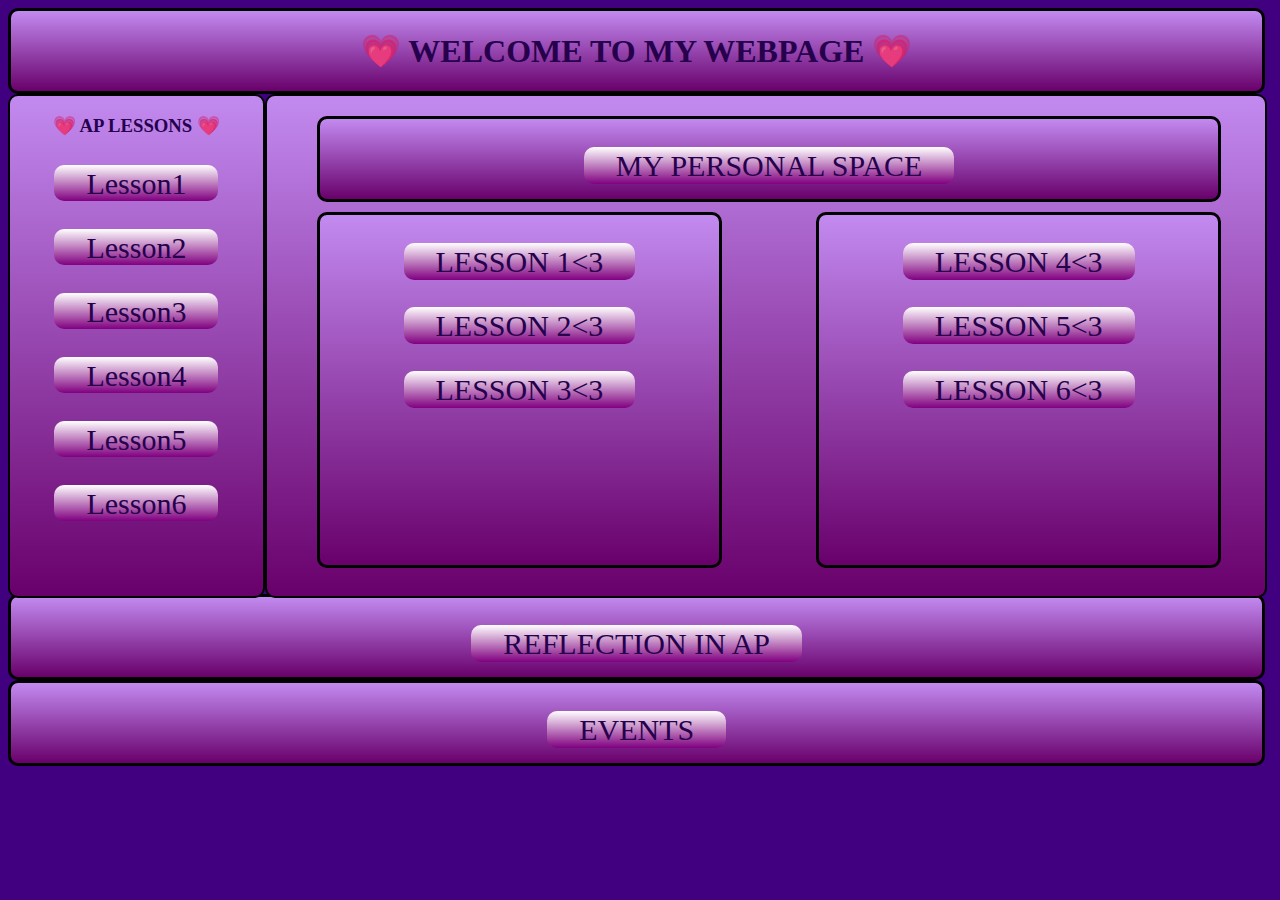
<file: index.html>
<!DOCTYPE html>
<html lang="en">
<head>
<meta charset="UTF-8>
<meta name="viewport" content="width=device-width, initial-scale=1.0">
<title>E-PORTFOLIO</title>
<link rel="stylesheet" href="DESIGN.css" type="text/css">
<style tpe="text/css">

 body { font-family: "Arial", sans-serif;background-color:#400080;}

 .hello{ font-family:"Lucida Handwriting",Cursive; color:#26004d;text-align:center;}

 p{font-family: "Lucida Handwriting",Cursive; text-align:center; font-size:30px;}

.custom-font{font-family: "Courier New", monospace;}




</style>
</head>
<body class="body">

<div style=" border:3px solid black; width:99%; height:80px;background-color: #c28af0; border-radius:10px; background-image: linear-gradient(to bottom, #c28af0,#69006b );"> 
<h1 class="hello"> &#128151; WELCOME TO MY WEBPAGE &#128151; </h1>
 </div>



<div style=" border:2px solid black; width:20%; height:500px; float:left; border-radius:10px;background-image: linear-gradient(to bottom, #c28af0,#69006b );"> 
<h3 class="hello"> &#128151; AP LESSONS &#128151; </h3>

<p class="p">
          <a class="button" href="APLESSON1.html" >Lesson1</a>
 </p>     

<p class="p">
          <a class="button" href="APLESSON2.html" >Lesson2</a>
 </p>     

<p class="p">
          <a class="button" href="APLESSON3.html" >Lesson3</a>
 </p>     

<p class="p">
          <a class="button" href="APLESSON4.html" >Lesson4</a>
 </p>     

<p class="p">
          <a class="button" href="APLESSON5.html" >Lesson5</a>
 </p>     

<p class="p">
          <a class="button" href="APLESSON6.html" >Lesson6</a>
 </p>     

</div>

<div style=" border:2px solid black; width:79%; height:500px; float:left; border-radius:10px;background-image: linear-gradient(to bottom, #c28af0,#69006b );">



<div style=" border:3px solid black; width:90%; height:80px; margin-top:20px; margin-left: 5%;border-radius:10px;background-image: linear-gradient(to bottom, #c28af0,#69006b );"> 

<p class="p">
          <a class="button" href="MY PERSONAL SPACE.html" >MY PERSONAL SPACE</a>
 </p>     



</div>

<div style=" border:3px solid black; width:40%; height:350px; margin-left:5%; float:left; margin-top:10px;border-radius:10px;background-image: linear-gradient(to bottom, #c28af0,#69006b );"> 
<p class="p">
          <a class="button" href="LESSON1.html" >LESSON 1<3
</a>
</p>
<p class="p">
          <a class="button" href="LESSON2.html" >LESSON 2<3
</a>
 </p>     
<p class="p">
          <a class="button" href="LESSON3.html" >LESSON 3<3
</a>
 </p>     

</div>

<div style=" border:3px solid black; width:40%; height:350px; margin-left:55%; margin-top: 10px;border-radius:10px;background-image: linear-gradient(to bottom, #c28af0,#69006b );"> <p class="p">


<p class="p">
          <a class="button" href="LESSON4.html" >LESSON 4<3</a>

<p class="p">
          <a class="button" href="LESSON5.html" >LESSON 5<3
</a>
 </p>     
<p class="p">
          <a class="button" href="LESSON6.html" >LESSON 6<3</a>
 </p>     


</div> 



</div>



<div style=" border:3px solid black; width:99%; height:80px; margin-top:500px;border-radius:10px;background-image: linear-gradient(to bottom, #c28af0,#69006b );"> 

<p class="p">
          <a class="button" href="REFLECTION.html"  >REFLECTION IN AP</a>
 </p>     
</div>



<div style=" border:3px solid black; width:99%; height:80px;border-radius:10px;background-image: linear-gradient(to bottom, #c28af0,#69006b );"> 

<p class="p">
          <a class="button" href="EVENTS.html"  >EVENTS</a>
 </p> 

</div>
</body>
</html>
</file>
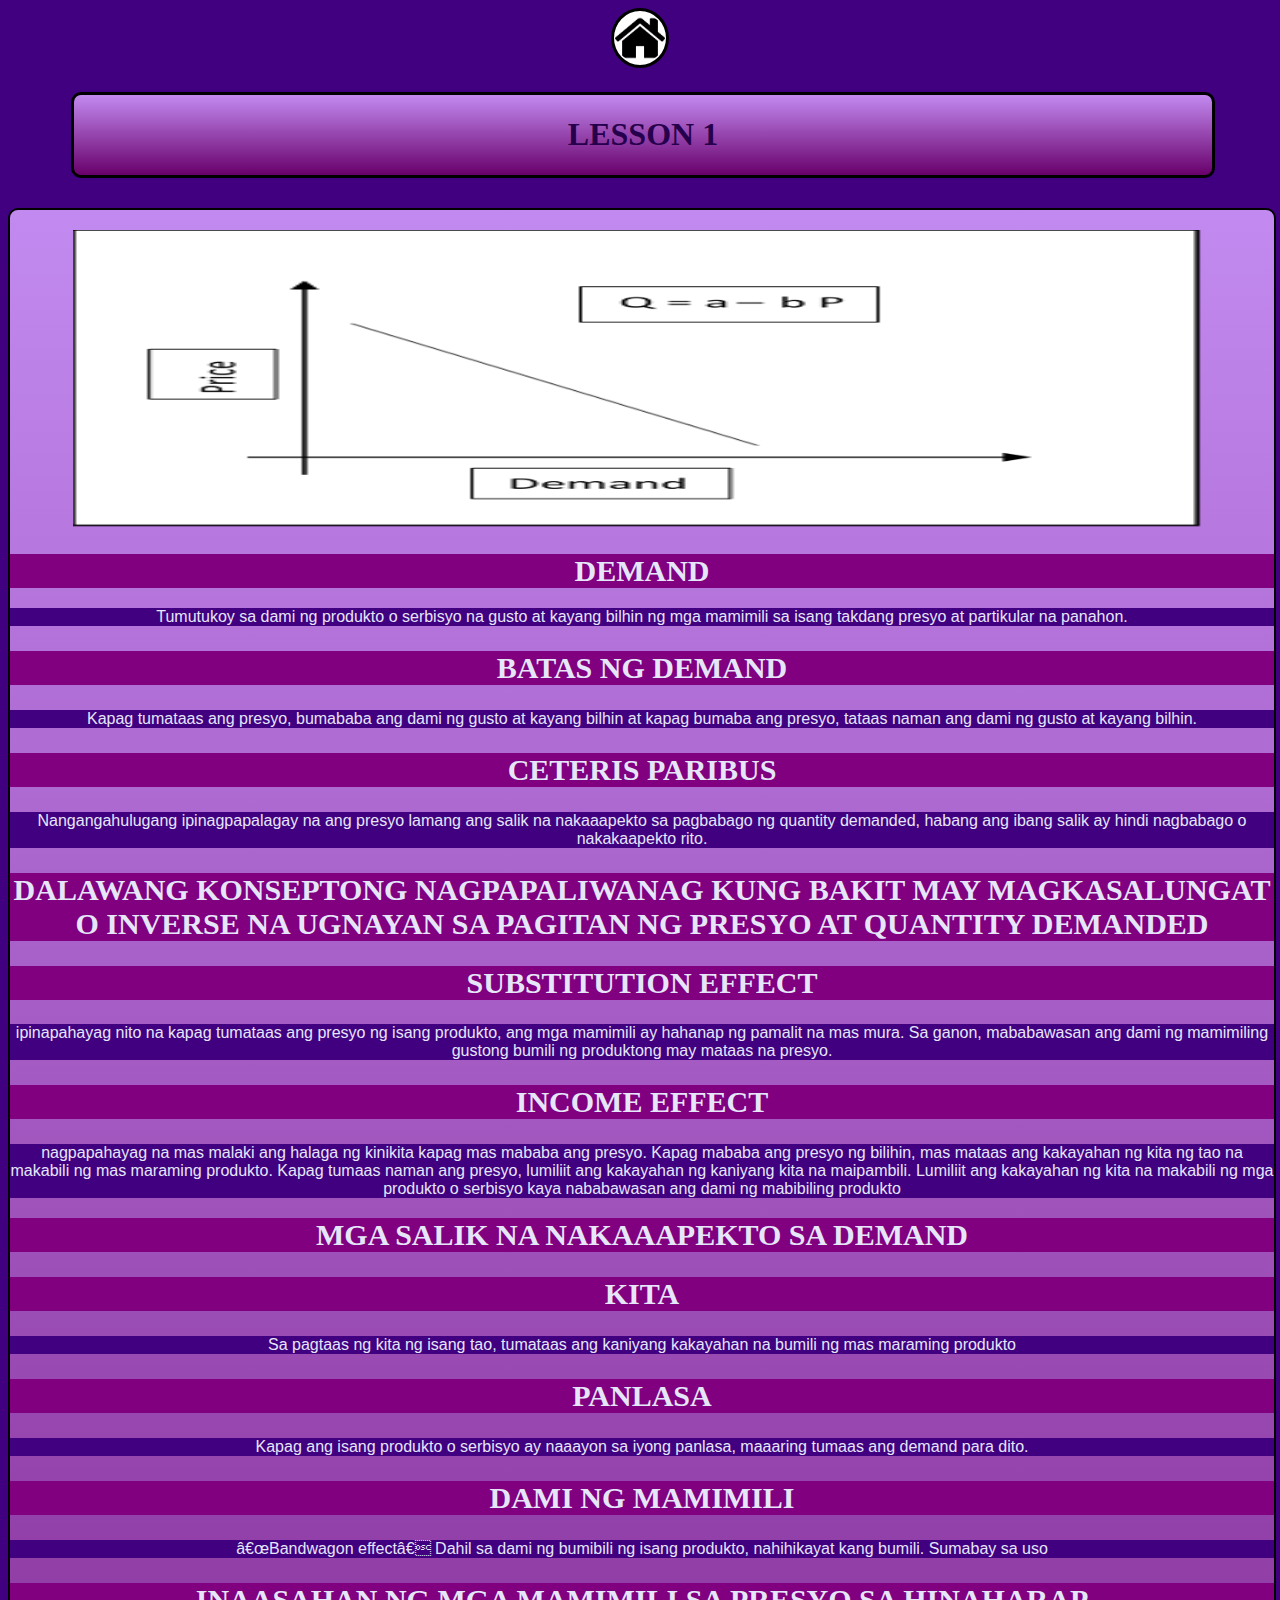
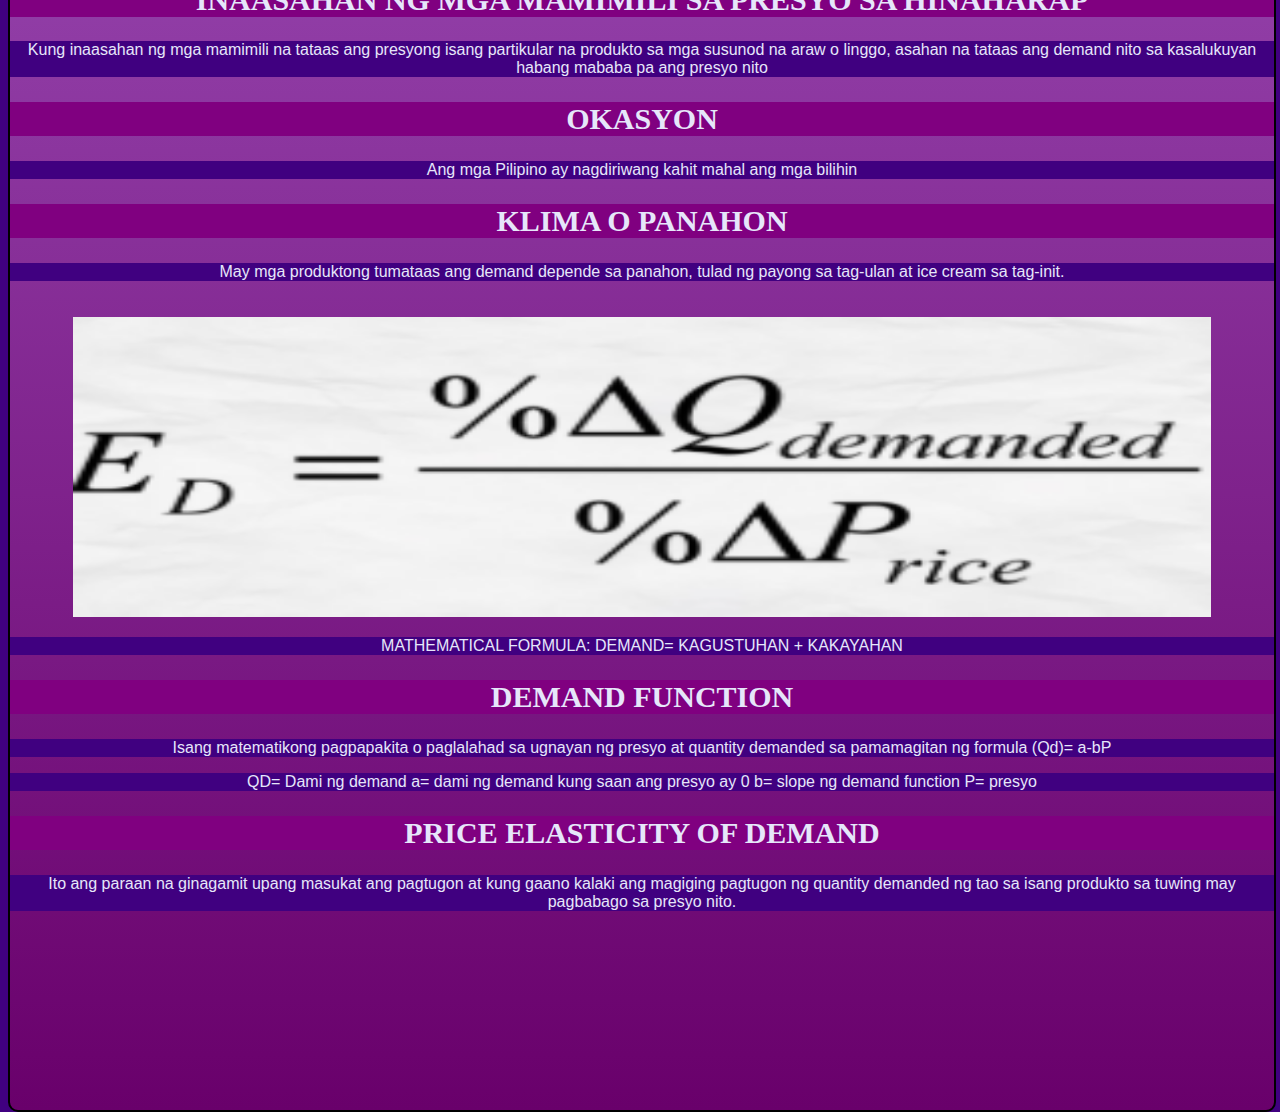
<file: APLESSON1.html>
<!DOCTYPE html>
<html lang="en">
<head>
<meta charset="UTF-8>
<meta name="viewport" content="width=device-width, initial-scale=1.0">
<title>LESSON1</title>
<link rel="stylesheet" href="DESIGN.css" type="text/css">
<style tpe="text/css">

 .buddy { font-family:Arial;background-color:#400080; text-align:center;color:Lavender;}

 .heading{ font-family:"Lucida Handwriting",Cursive; color:#26004d;text-align:center;}

 .pe{font-family: "Lucida Handwriting",Cursive; text-align:center; font-size:30px;background-color:Purple; color:Lavender;}

.custom-font{font-family: font-family: "Arial", sans-serif;font-size:10spx;}
</style>
</head>

<body class="buddy">
<a href="E-Portfolio.html">
<img src="HOME.jpeg" alt="home" class="image" width="100px" height="100px">
</a>


<div style=" border:3px solid black; width:90%; height:80px; margin-top:20px; margin-left: 5%;border-radius:10px;background-image: linear-gradient(to bottom, #c28af0,#69006b );">
<h1 class="heading"> LESSON 1 </h1>
</div>

<div style=" border:2px solid black; width:100%; height:2500px; float:left; border-radius:10px;background-image: linear-gradient(to bottom, #c28af0,#69006b ); margin-top:30px"> 

<img src="DEMAND.png" alt="demand" width="90%" height="300px" style="margin-left:20px;margin-top:20px;margin-right:20px;">

<h1 class="pe">DEMAND</h1>
<p class="buddy">
Tumutukoy sa dami ng produkto o serbisyo na gusto at kayang bilhin ng mga mamimili sa isang takdang presyo at partikular na panahon.
</p>
<h2 class="pe">BATAS NG DEMAND
</h2>
<p class="buddy">
 Kapag tumataas ang presyo, bumababa ang dami ng gusto at kayang bilhin at kapag bumaba ang presyo, tataas naman ang dami ng gusto at kayang bilhin.
</p>

<h2 class="pe">CETERIS PARIBUS
</h2>
<p class="buddy">
 Nangangahulugang ipinagpapalagay na ang presyo lamang ang salik na nakaaapekto sa pagbabago ng quantity demanded, habang ang ibang salik ay hindi nagbabago o nakakaapekto rito.
</p>

<h2 class="pe">
DALAWANG KONSEPTONG NAGPAPALIWANAG KUNG BAKIT MAY MAGKASALUNGAT O INVERSE NA UGNAYAN SA PAGITAN NG PRESYO AT QUANTITY DEMANDED
</h2>


<h2 class="pe">SUBSTITUTION EFFECT
</h2>
 <p class="buddy">
ipinapahayag nito na kapag tumataas ang presyo ng isang produkto, ang mga mamimili ay hahanap ng pamalit na mas mura. Sa ganon, mababawasan ang dami ng mamimiling gustong bumili ng produktong may mataas na presyo.
</p>

<h2 class="pe">INCOME EFFECT
</h2>
<p class="buddy">
 nagpapahayag na mas malaki ang halaga ng kinikita kapag mas mababa ang presyo. Kapag mababa ang presyo ng bilihin, mas mataas ang kakayahan ng kita ng tao na makabili ng mas maraming produkto. Kapag tumaas naman ang presyo, lumiliit ang kakayahan ng kaniyang kita na maipambili. Lumiliit ang kakayahan ng kita na makabili ng mga produkto o serbisyo kaya nababawasan ang dami ng mabibiling produkto
</p>

<h1 class="pe">MGA SALIK NA NAKAAAPEKTO SA DEMAND
</h1>

<h2 class="pe">KITA
</h2>
<p class="buddy">
Sa pagtaas ng kita ng isang tao, tumataas ang kaniyang kakayahan na bumili ng mas maraming produkto
</p>

<h2 class="pe">PANLASA
</h2>
<p class="buddy">
Kapag ang isang produkto o serbisyo ay naaayon sa iyong panlasa, maaaring tumaas ang demand para dito.
</p>

<h2 class="pe">DAMI NG MAMIMILI
</h2>
<p class="buddy">
“Bandwagon effect”
Dahil sa dami ng bumibili ng isang produkto, nahihikayat kang bumili. Sumabay sa uso
</p>

<h2 class="pe">INAASAHAN NG MGA MAMIMILI SA PRESYO SA HINAHARAP
</h2>
<p class="buddy">
Kung inaasahan ng mga mamimili na tataas ang presyong isang partikular na produkto sa mga susunod na araw o linggo, asahan na tataas ang demand nito sa kasalukuyan habang mababa pa ang presyo nito
</p>

<h2 class="pe">OKASYON
</h2>
<p class="buddy">
Ang mga Pilipino ay nagdiriwang kahit mahal ang mga bilihin
</p>

<h2 class="pe">KLIMA O PANAHON
</h2>
<p class="buddy">
May mga produktong tumataas ang demand depende sa panahon, tulad ng payong sa tag-ulan at ice cream sa tag-init.
</p>

<img src="FORMULA.png" alt="ss2" width="90%" height="300px" style="margin-left:20px;margin-top:20px;margin-right:20px;">

<p class="buddy">
MATHEMATICAL FORMULA:
DEMAND= KAGUSTUHAN + KAKAYAHAN
</p>

<h2 class="pe">DEMAND FUNCTION</h2>
<p class="buddy">
Isang matematikong pagpapakita o paglalahad sa ugnayan ng presyo at quantity demanded sa pamamagitan ng formula (Qd)= a-bP
</p>

<p class="buddy">
QD= Dami ng demand
a= dami ng demand kung saan ang presyo ay 0
b= slope ng demand function
P= presyo
</p>

<h2 class="pe">PRICE ELASTICITY OF DEMAND</h2>
<p class="buddy">
Ito ang paraan na ginagamit upang masukat ang pagtugon at kung gaano kalaki ang magiging pagtugon ng quantity demanded ng tao sa isang produkto sa tuwing may pagbabago sa presyo nito.
</p>


</div>
</body>
</html>
</file>
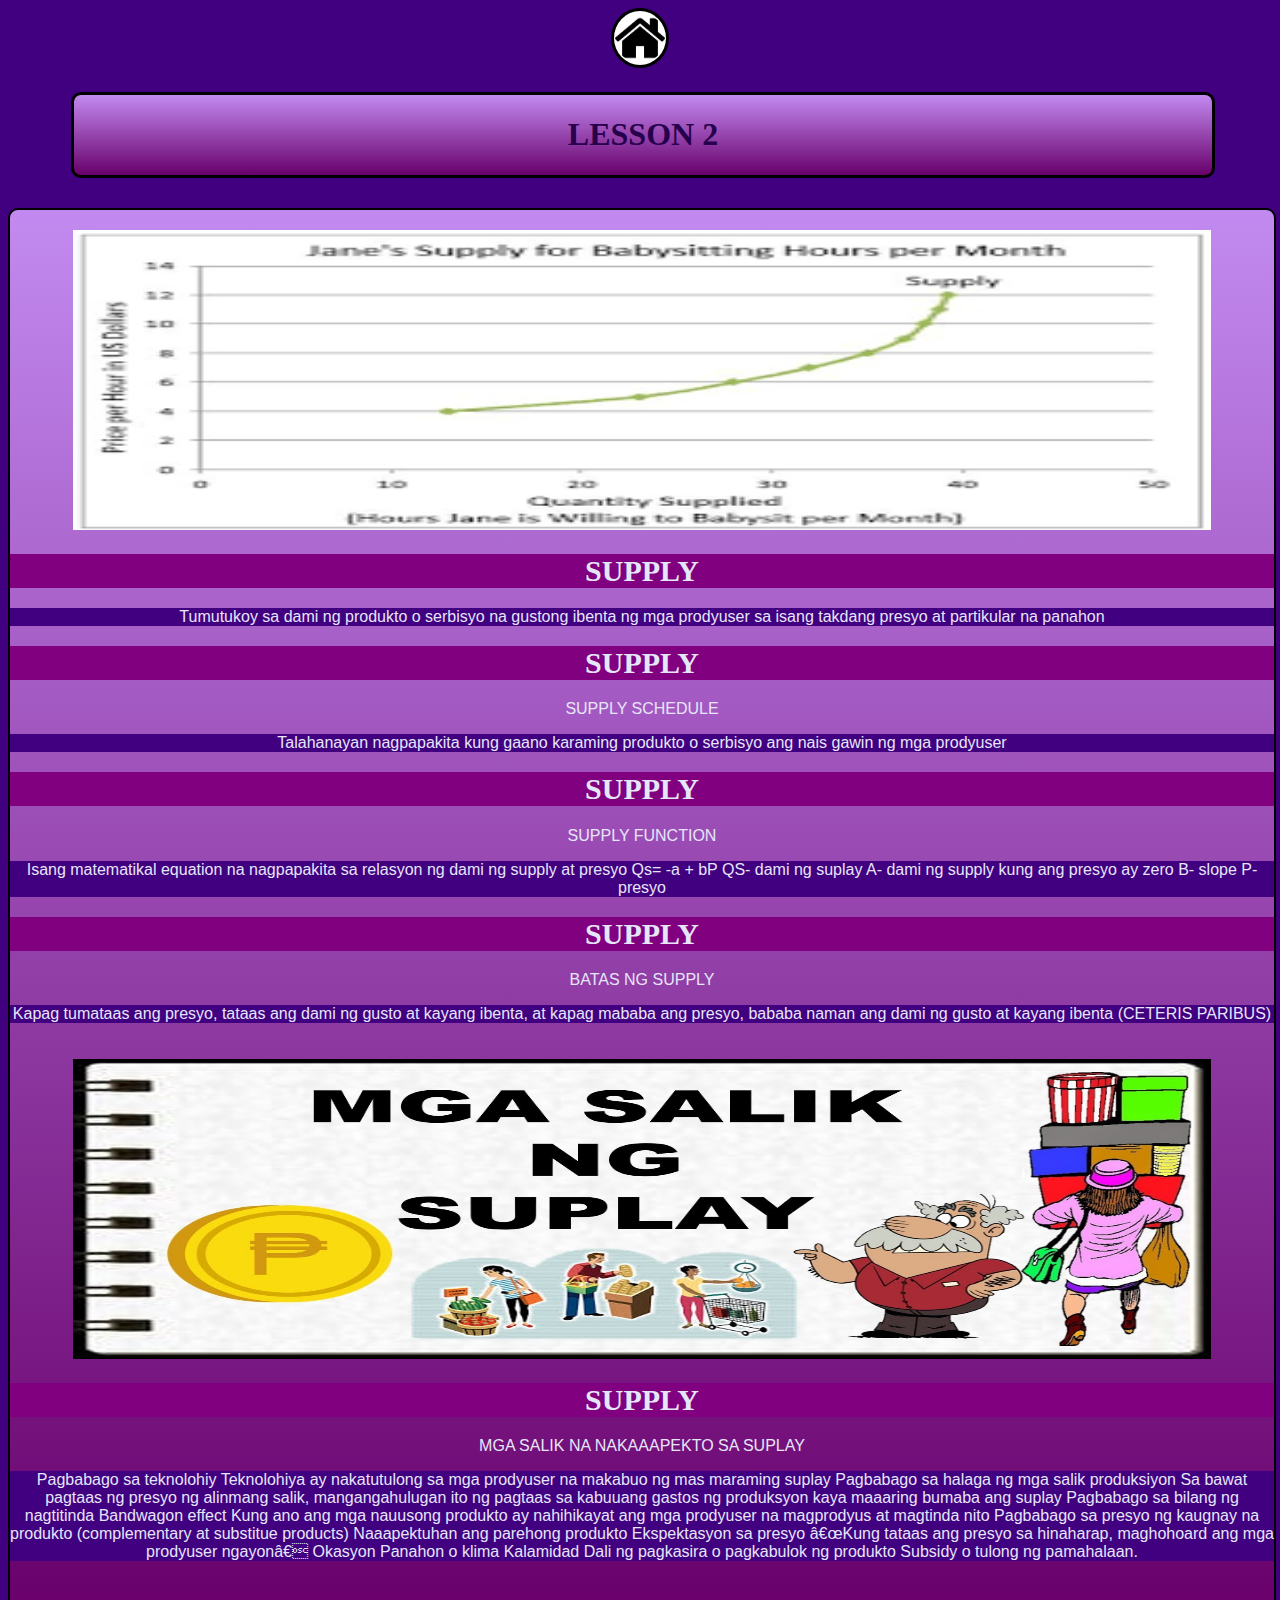
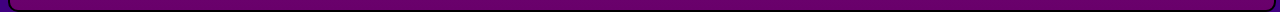
<file: APLESSON2.html>
<!DOCTYPE html>
<html lang="en">
<head>
<meta charset="UTF-8>
<meta name="viewport" content="width=device-width, initial-scale=1.0">
<title>LESSON2</title>
<link rel="stylesheet" href="DESIGN.css" type="text/css">
<style tpe="text/css">

 .buddy { font-family:Arial;background-color:#400080; text-align:center;color:Lavender;}

 .heading{ font-family:"Lucida Handwriting",Cursive; color:#26004d;text-align:center;}

 .pe{font-family: "Lucida Handwriting",Cursive; text-align:center; font-size:30px;background-color:Purple; color:Lavender;}

.custom-font{font-family: font-family: "Arial", sans-serif;font-size:10spx;}
</style>
</head>

<body class="buddy">
<a href="E-Portfolio.html">
<img src="HOME.jpeg" alt="home" class="image" width="100px" height="100px">
</a>


<div style=" border:3px solid black; width:90%; height:80px; margin-top:20px; margin-left: 5%;border-radius:10px;background-image: linear-gradient(to bottom, #c28af0,#69006b );">
<h1 class="heading"> LESSON 2 </h1>
</div>


<div style=" border:2px solid black; width:100%; height:1400px; float:left; border-radius:10px;background-image: linear-gradient(to bottom, #c28af0,#69006b ); margin-top:30px"> 

<img src="supply.png" alt="demand" width="90%" height="300px" style="margin-left:20px;margin-top:20px;margin-right:20px;">
 
<h1 class="pe">SUPPLY</h1>
<p class="buddy">
Tumutukoy sa dami ng produkto o serbisyo na gustong ibenta ng mga prodyuser sa isang takdang presyo at partikular na panahon
</p>

<h1 class="pe">SUPPLY</h1>
SUPPLY SCHEDULE
<p class="buddy">
Talahanayan nagpapakita kung gaano karaming produkto o serbisyo ang nais gawin ng mga prodyuser
</p>


<h1 class="pe">SUPPLY</h1>
SUPPLY FUNCTION
<p class="buddy">
Isang matematikal equation na nagpapakita sa relasyon ng dami ng supply at presyo
Qs= -a + bP
QS- dami ng suplay
A- dami ng supply kung ang presyo ay zero
B- slope
P- presyo
</p>



<h1 class="pe">SUPPLY</h1>
BATAS NG SUPPLY
<p class="buddy">
Kapag tumataas ang presyo, tataas ang dami ng gusto at kayang ibenta, at kapag mababa ang presyo, bababa naman ang dami ng gusto at kayang ibenta (CETERIS PARIBUS)
</p>


<img src="salik.jpg" alt="demand" width="90%" height="300px" style="margin-left:20px;margin-top:20px;margin-right:20px;">

<h1 class="pe">SUPPLY</h1>
MGA SALIK NA NAKAAAPEKTO SA SUPLAY


<p class="buddy">
Pagbabago sa teknolohiy
Teknolohiya ay nakatutulong sa mga prodyuser na makabuo ng mas maraming suplay

Pagbabago sa halaga ng mga salik produksiyon
Sa bawat pagtaas ng presyo ng alinmang salik, mangangahulugan ito ng pagtaas sa kabuuang gastos ng produksyon kaya maaaring bumaba ang suplay

Pagbabago sa bilang ng nagtitinda
Bandwagon effect
Kung ano ang mga nauusong produkto ay nahihikayat ang mga prodyuser na magprodyus at magtinda nito

Pagbabago sa presyo ng kaugnay na produkto (complementary at substitue products)
Naaapektuhan ang parehong produkto

Ekspektasyon sa presyo
“Kung tataas ang presyo sa hinaharap, maghohoard ang mga prodyuser ngayon”

Okasyon

Panahon o klima

Kalamidad

Dali ng pagkasira o pagkabulok ng produkto

Subsidy o tulong ng pamahalaan.
</p>


</div>
</body>
</html>
</file>
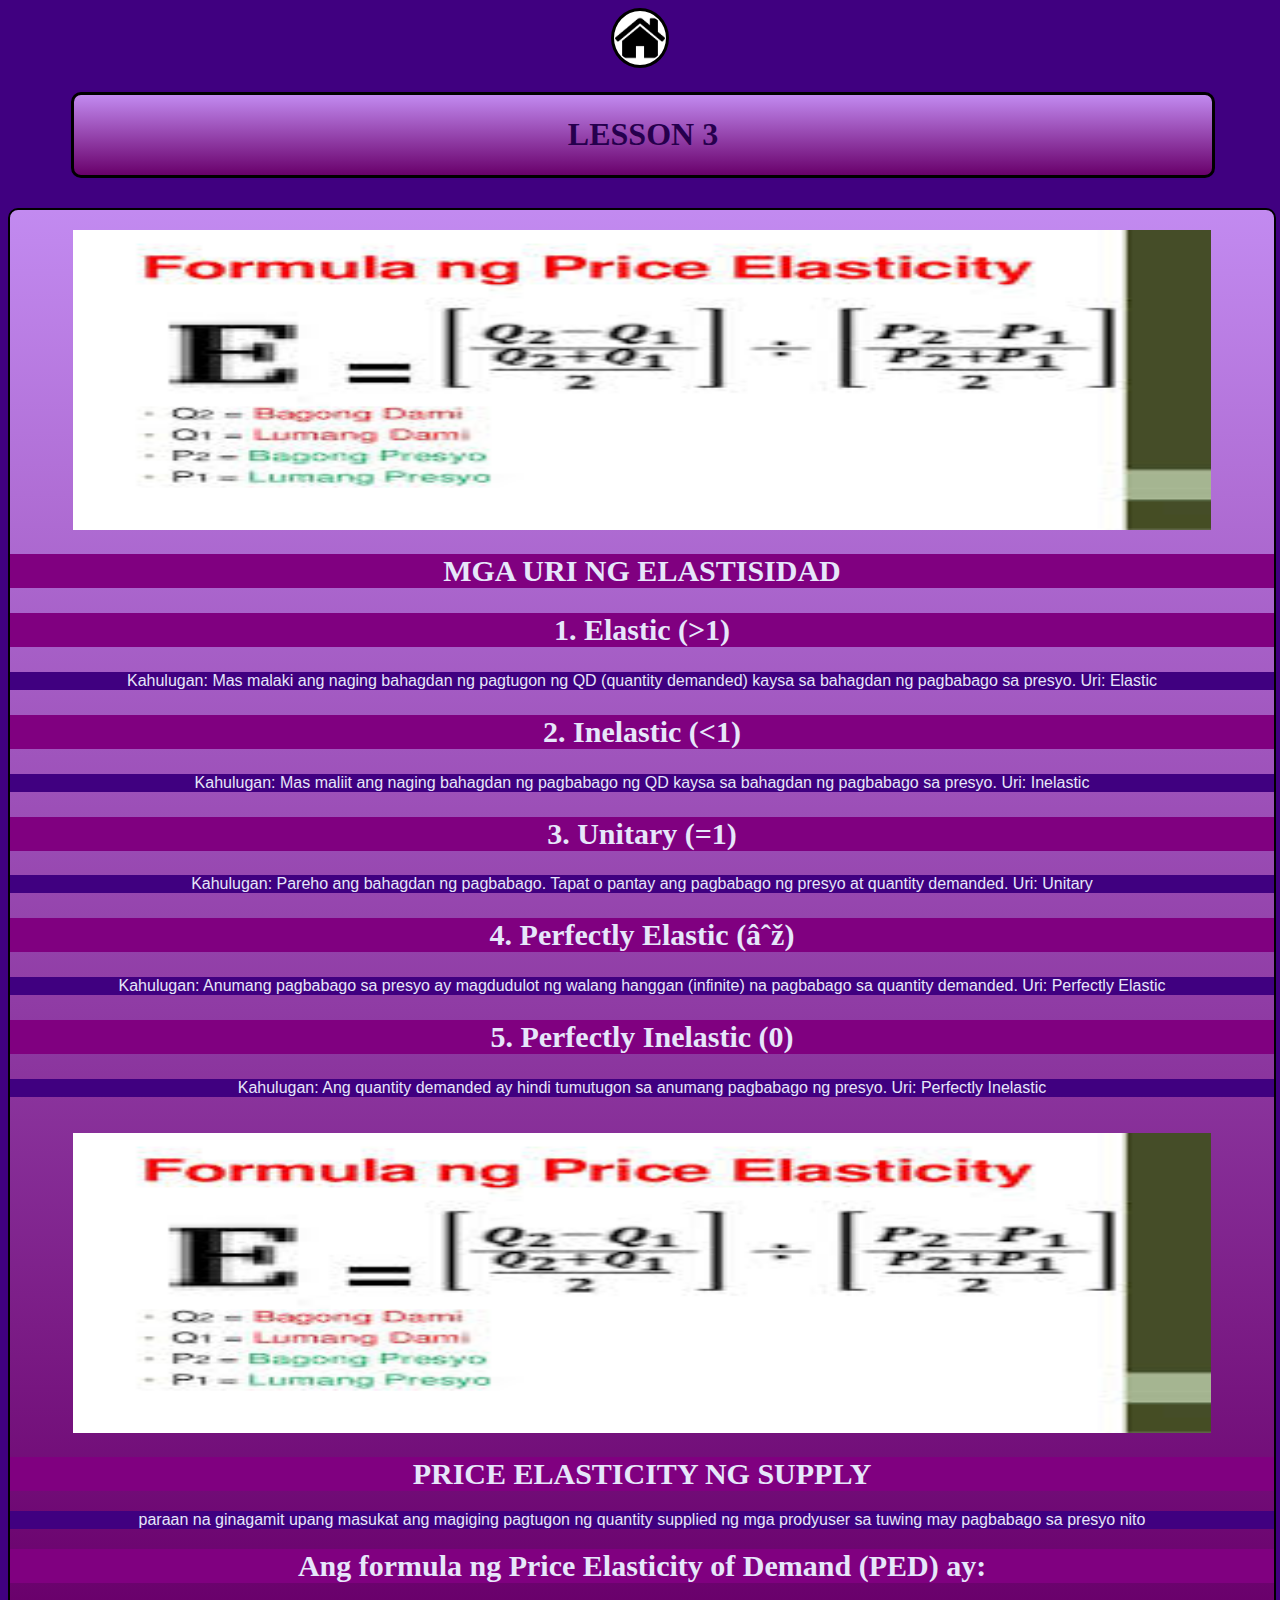
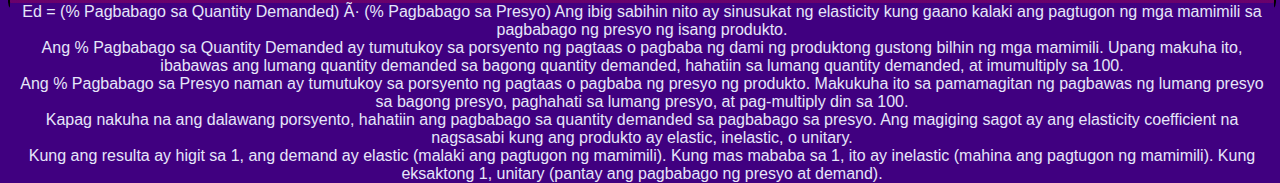
<file: APLESSON3.html>
<!DOCTYPE html>
<html lang="en">
<head>
<meta charset="UTF-8>
<meta name="viewport" content="width=device-width, initial-scale=1.0">
<title>LESSON3</title>
<link rel="stylesheet" href="DESIGN.css" type="text/css">
<style tpe="text/css">

 .buddy { font-family:Arial;background-color:#400080; text-align:center;color:Lavender;}

 .heading{ font-family:"Lucida Handwriting",Cursive; color:#26004d;text-align:center;}

 .pe{font-family: "Lucida Handwriting",Cursive; text-align:center; font-size:30px;background-color:Purple; color:Lavender;}

.custom-font{font-family: font-family: "Arial", sans-serif;font-size:10spx;}
</style>
</head>

<body class="buddy">
<a href="E-Portfolio.html">
<img src="HOME.jpeg" alt="home" class="image" width="100px" height="100px">
</a>


<div style=" border:3px solid black; width:90%; height:80px; margin-top:20px; margin-left: 5%;border-radius:10px;background-image: linear-gradient(to bottom, #c28af0,#69006b );">
<h1 class="heading"> LESSON 3 </h1>
</div>


<div style=" border:2px solid black; width:100%; height:1400px; float:left; border-radius:10px;background-image: linear-gradient(to bottom, #c28af0,#69006b ); margin-top:30px"> 

<img src="ELASTISIDAD.jpg" alt="demand" width="90%" height="300px" style="margin-left:20px;margin-top:20px;margin-right:20px;">
 

<h1 class="pe">MGA URI NG ELASTISIDAD
</h1>

<h2 class="pe">
1. Elastic (>1)
</h2>

<p class="buddy">
Kahulugan: Mas malaki ang naging bahagdan ng pagtugon ng QD (quantity demanded) kaysa sa bahagdan ng pagbabago sa presyo.
Uri: Elastic
</p>

<h2 class="pe">2. Inelastic (<1)
</h2>
<p class="buddy">
 Kahulugan: Mas maliit ang naging bahagdan ng pagbabago ng QD kaysa sa bahagdan ng pagbabago sa presyo. Uri: Inelastic
</p>

<h2 class="pe">3. Unitary (=1)</h2>
<p class="buddy">
Kahulugan: Pareho ang bahagdan ng pagbabago. Tapat o pantay ang pagbabago ng presyo at quantity demanded.
Uri: Unitary
</p>


<h2 class="pe">4. Perfectly Elastic (∞)
</h2>
<p class="buddy">
Kahulugan: Anumang pagbabago sa presyo ay magdudulot ng walang hanggan (infinite) na pagbabago sa quantity demanded.
Uri: Perfectly Elastic
</p>

<h2 class="pe">5. Perfectly Inelastic (0)
</h2>
<p class="buddy">
Kahulugan: Ang quantity demanded ay hindi tumutugon sa anumang pagbabago ng presyo.
Uri: Perfectly Inelastic
</p>

<img src="ELASTISIDAD.jpg" alt="demand" width="90%" height="300px" style="margin-left:20px;margin-top:20px;margin-right:20px;">


<h1 class="pe">PRICE ELASTICITY NG SUPPLY
</h1>
<p class="buddy">
paraan na ginagamit upang masukat ang magiging pagtugon ng quantity supplied ng mga prodyuser sa tuwing may pagbabago sa presyo nito
</p>


<h1 class="pe">Ang formula ng Price Elasticity of Demand (PED) ay:
</h1>

<p class="buddy">
Ed = (% Pagbabago sa Quantity Demanded) ÷ (% Pagbabago sa Presyo)
Ang ibig sabihin nito ay sinusukat ng elasticity kung gaano kalaki ang pagtugon ng mga mamimili sa pagbabago ng presyo ng isang produkto.<br>

Ang % Pagbabago sa Quantity Demanded ay tumutukoy sa porsyento ng pagtaas o pagbaba ng dami ng produktong gustong bilhin ng mga mamimili.
Upang makuha ito, ibabawas ang lumang quantity demanded sa bagong quantity demanded, hahatiin sa lumang quantity demanded, at imumultiply sa 100.<br>

Ang % Pagbabago sa Presyo naman ay tumutukoy sa porsyento ng pagtaas o pagbaba ng presyo ng produkto.
Makukuha ito sa pamamagitan ng pagbawas ng lumang presyo sa bagong presyo, paghahati sa lumang presyo, at pag-multiply din sa 100.<br>

Kapag nakuha na ang dalawang porsyento, hahatiin ang pagbabago sa quantity demanded sa pagbabago sa presyo.
Ang magiging sagot ay ang elasticity coefficient na nagsasabi kung ang produkto ay elastic, inelastic, o unitary.<br>

Kung ang resulta ay higit sa 1, ang demand ay elastic (malaki ang pagtugon ng mamimili).
Kung mas mababa sa 1, ito ay inelastic (mahina ang pagtugon ng mamimili).
Kung eksaktong 1, unitary (pantay ang pagbabago ng presyo at demand).<br>
</p>
</div>
</body>
</html>
</file>
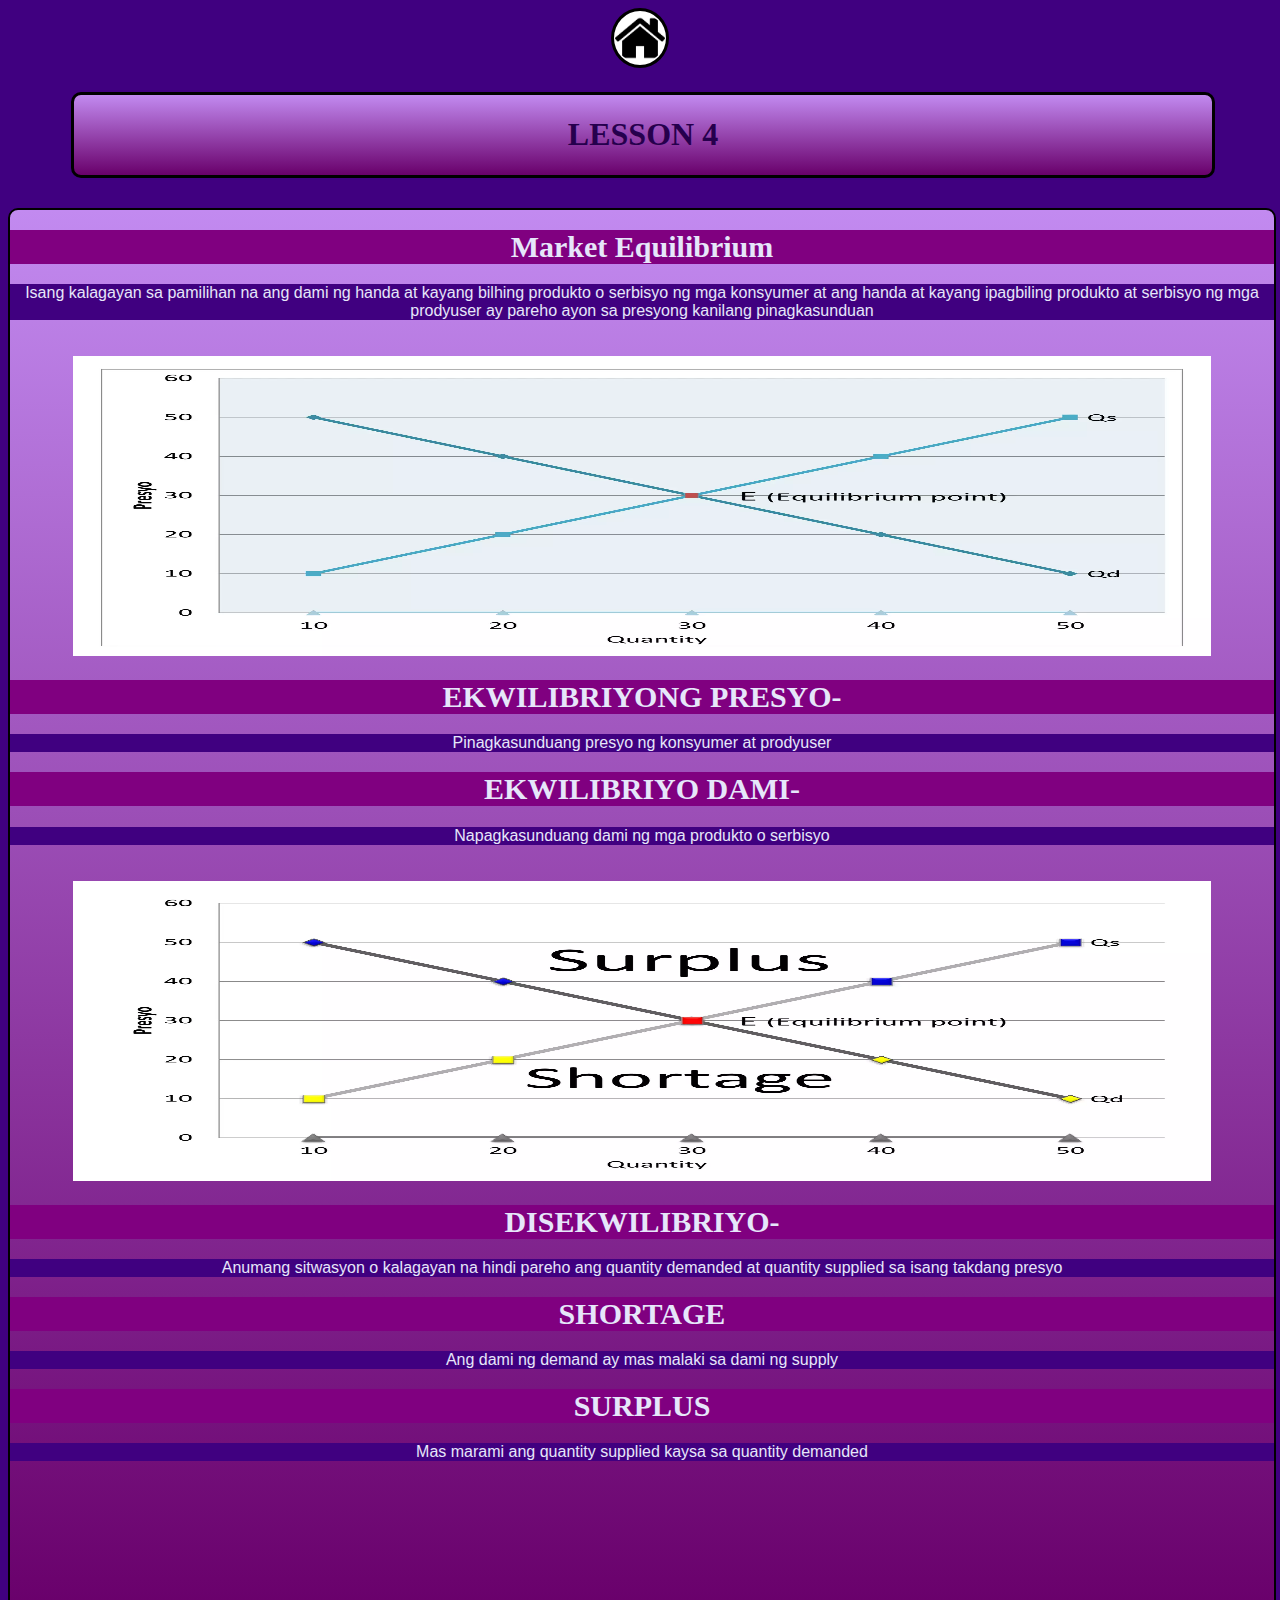
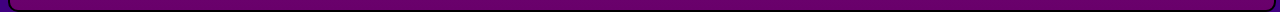
<file: APLESSON4.html>
<!DOCTYPE html>
<html lang="en">
<head>
<meta charset="UTF-8>
<meta name="viewport" content="width=device-width, initial-scale=1.0">
<title>LESSON4</title>
<link rel="stylesheet" href="DESIGN.css" type="text/css">
<style tpe="text/css">

 .buddy { font-family:Arial;background-color:#400080; text-align:center;color:Lavender;}

 .heading{ font-family:"Lucida Handwriting",Cursive; color:#26004d;text-align:center;}

 .pe{font-family: "Lucida Handwriting",Cursive; text-align:center; font-size:30px;background-color:Purple; color:Lavender;}

 .custom-font{font-family: font-family: "Arial", sans-serif;font-size:10spx;}
</style>
</head>

<body class="buddy">
<a href="E-Portfolio.html">
<img src="HOME.jpeg" alt="home" class="image" width="100px" height="100px">
</a>


<div style=" border:3px solid black; width:90%; height:80px; margin-top:20px; margin-left: 5%;border-radius:10px;background-image: linear-gradient(to bottom, #c28af0,#69006b );">
<h1 class="heading"> LESSON 4 </h1>
</div>


<div style=" border:2px solid black; width:100%; height:1400px; float:left; border-radius:10px;background-image: linear-gradient(to bottom, #c28af0,#69006b ); margin-top:30px"> 

<h1 class="pe">Market Equilibrium</h1>
<p class="buddy">
Isang kalagayan sa pamilihan na ang dami ng handa at kayang bilhing produkto o serbisyo ng mga konsyumer at ang handa at kayang ipagbiling produkto at serbisyo ng mga prodyuser ay pareho ayon sa presyong kanilang pinagkasunduan
</p>



<img src="equal.webp" alt="demand" width="90%" height="300px" style="margin-left:20px;margin-top:20px;margin-right:20px;">

<h1 class="pe">EKWILIBRIYONG PRESYO-</h1>

<p class="buddy">
Pinagkasunduang presyo ng konsyumer at prodyuser

<h1 class="pe">EKWILIBRIYO DAMI-
</h1>
<p class="buddy">
Napagkasunduang dami ng mga produkto o serbisyo
</p>

<img src="not equal.webp" alt="demand" width="90%" height="300px" style="margin-left:20px;margin-top:20px;margin-right:20px;">

<h1 class="pe">DISEKWILIBRIYO-
</h1>
<p class="buddy">
Anumang sitwasyon o kalagayan na hindi pareho ang quantity demanded at quantity supplied sa isang takdang presyo
</p>

<h1 class="pe">SHORTAGE
</h1>
<p class="buddy">
Ang dami ng demand ay mas malaki sa dami ng supply
</p>

<h1 class="pe">SURPLUS
</h1>
<p class="buddy">
Mas marami ang quantity supplied kaysa sa quantity demanded
</p>
</div>
</body>
</html>
</file>
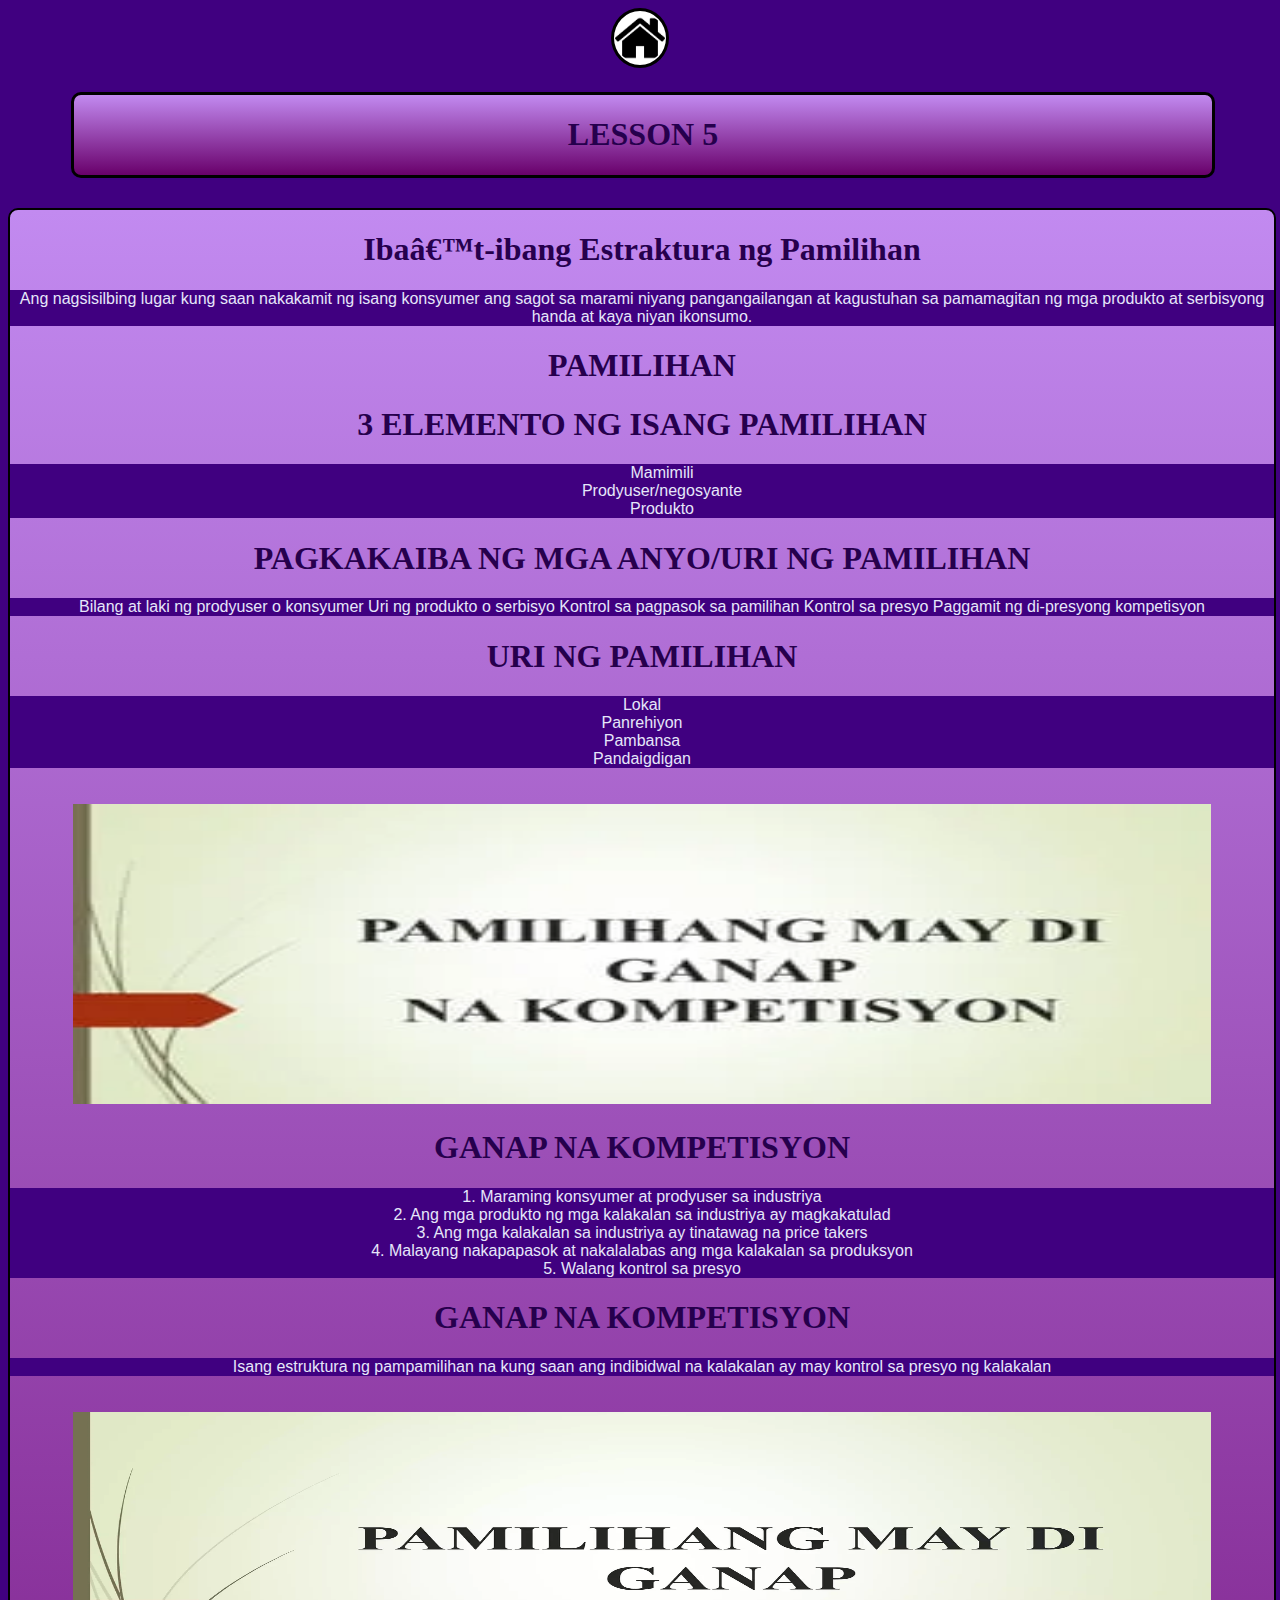
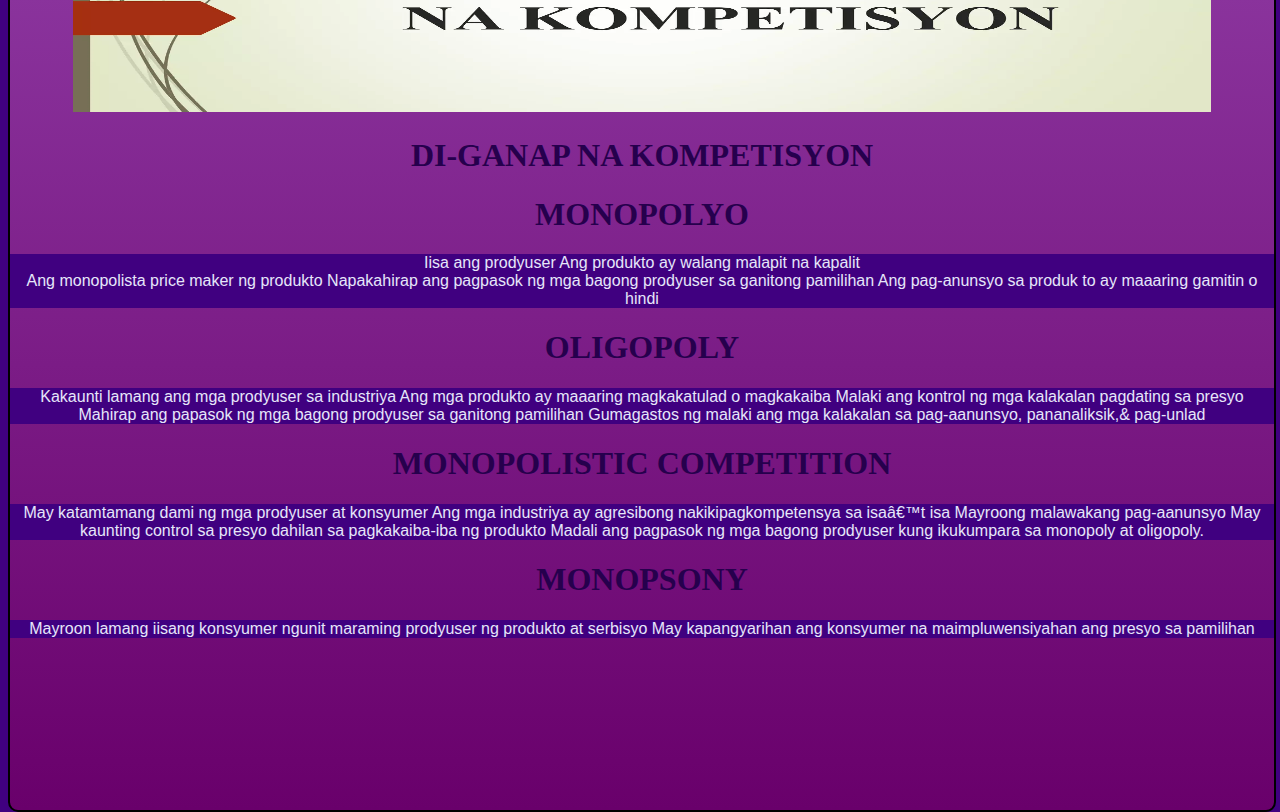
<file: APLESSON5.html>
<!DOCTYPE html>
<html lang="en">
<head>
<meta charset="UTF-8>
<meta name="viewport" content="width=device-width, initial-scale=1.0">
<title>LESSON5</title>
<link rel="stylesheet" href="DESIGN.css" type="text/css">
<style tpe="text/css">

 .buddy { font-family:Arial;background-color:#400080; text-align:center;color:Lavender;}

 .heading{ font-family:"Lucida Handwriting",Cursive; color:#26004d;text-align:center;}

 .pe{font-family: "Lucida Handwriting",Cursive; text-align:center; font-size:30px;background-color:Purple; color:Lavender;}

 .custom-font{font-family: font-family: "Arial", sans-serif;font-size:10spx;}
</style>
</head>

<body class="buddy">
<a href="E-Portfolio.html">
<img src="HOME.jpeg" alt="home" class="image" width="100px" height="100px">
</a>


<div style=" border:3px solid black; width:90%; height:80px; margin-top:20px; margin-left: 5%;border-radius:10px;background-image: linear-gradient(to bottom, #c28af0,#69006b );">
<h1 class="heading"> LESSON 5 </h1>
</div>


<div style=" border:2px solid black; width:100%; height:2200px; float:left; border-radius:10px;background-image: linear-gradient(to bottom, #c28af0,#69006b ); margin-top:30px"> 

<h1 class="heading">Iba’t-ibang Estraktura ng Pamilihan</h1>

<p class="buddy">
 Ang nagsisilbing lugar kung saan nakakamit ng isang konsyumer ang sagot sa marami niyang pangangailangan at kagustuhan sa pamamagitan ng mga produkto at serbisyong handa at kaya niyan ikonsumo.
</p>


<h1 class="heading">PAMILIHAN
</h1>

<h1 class="heading">3 ELEMENTO NG ISANG PAMILIHAN
</h1>
<ol class="buddy">
Mamimili<br>
Prodyuser/negosyante<br>
Produkto<br>
</ol>

<h1 class="heading">PAGKAKAIBA NG MGA ANYO/URI NG PAMILIHAN
</h1>
<p class="buddy">
Bilang at laki ng prodyuser o konsyumer
Uri ng produkto o serbisyo
Kontrol sa pagpasok sa pamilihan
Kontrol sa presyo
Paggamit ng di-presyong kompetisyon
</p>

<h1 class="heading">URI NG PAMILIHAN
</h1>
<p class="buddy">
Lokal<br>
Panrehiyon<br>
Pambansa<br>
Pandaigdigan<br>
</p>

<img src="GANAP.webp" alt="demand" width="90%" height="300px" style="margin-left:20px;margin-top:20px;margin-right:20px;">

<h1 class="heading">GANAP NA KOMPETISYON
</h1>
<p class="buddy">
1. Maraming konsyumer at prodyuser sa industriya</br>
2. Ang mga produkto ng mga kalakalan sa industriya ay magkakatulad</br>
3. Ang mga kalakalan sa industriya ay tinatawag na price takers</br>
4. Malayang nakapapasok at nakalalabas ang mga kalakalan sa produksyon</br>
5. Walang kontrol sa presyo</br>

<h1 class="heading">GANAP NA KOMPETISYON</h1>
<p class="buddy">
Isang estruktura ng pampamilihan na kung saan ang indibidwal na kalakalan ay may kontrol sa presyo ng kalakalan
</p>


<img src="DIGANAP.webp" alt="demand" width="90%" height="300px" style="margin-left:20px;margin-top:20px;margin-right:20px;">

<h1 class="heading">DI-GANAP NA KOMPETISYON</h1>

<h1 class="heading">MONOPOLYO
</h1>
<p class="buddy">
Iisa ang prodyuser
Ang produkto ay walang malapit na kapalit<br>
Ang monopolista price maker ng produkto
Napakahirap ang pagpasok ng mga bagong prodyuser sa ganitong pamilihan
Ang pag-anunsyo sa produk to ay maaaring gamitin o hindi
</p>

<h1 class="heading">OLIGOPOLY
</h1>
<p class="buddy">
Kakaunti lamang ang mga prodyuser sa industriya
Ang mga produkto ay maaaring magkakatulad o magkakaiba
Malaki ang kontrol ng mga kalakalan pagdating sa presyo
Mahirap ang papasok ng mga bagong prodyuser sa ganitong pamilihan
Gumagastos ng malaki ang mga kalakalan sa pag-aanunsyo, pananaliksik,& pag-unlad
</p>

<h1 class="heading">MONOPOLISTIC COMPETITION
</h1>

<p class="buddy">
May katamtamang dami ng mga prodyuser at konsyumer
Ang mga industriya ay agresibong nakikipagkompetensya sa isa’t isa
Mayroong malawakang pag-aanunsyo
May kaunting control sa presyo dahilan sa pagkakaiba-iba ng produkto
Madali ang pagpasok ng mga bagong prodyuser kung ikukumpara sa monopoly at oligopoly.
</p>
<h1 class="heading">MONOPSONY</h1>
<p class="buddy">
Mayroon lamang iisang konsyumer ngunit maraming prodyuser ng produkto at serbisyo
May kapangyarihan ang konsyumer na maimpluwensiyahan ang presyo sa pamilihan
</p>
</div>
</body>
</html>
</file>
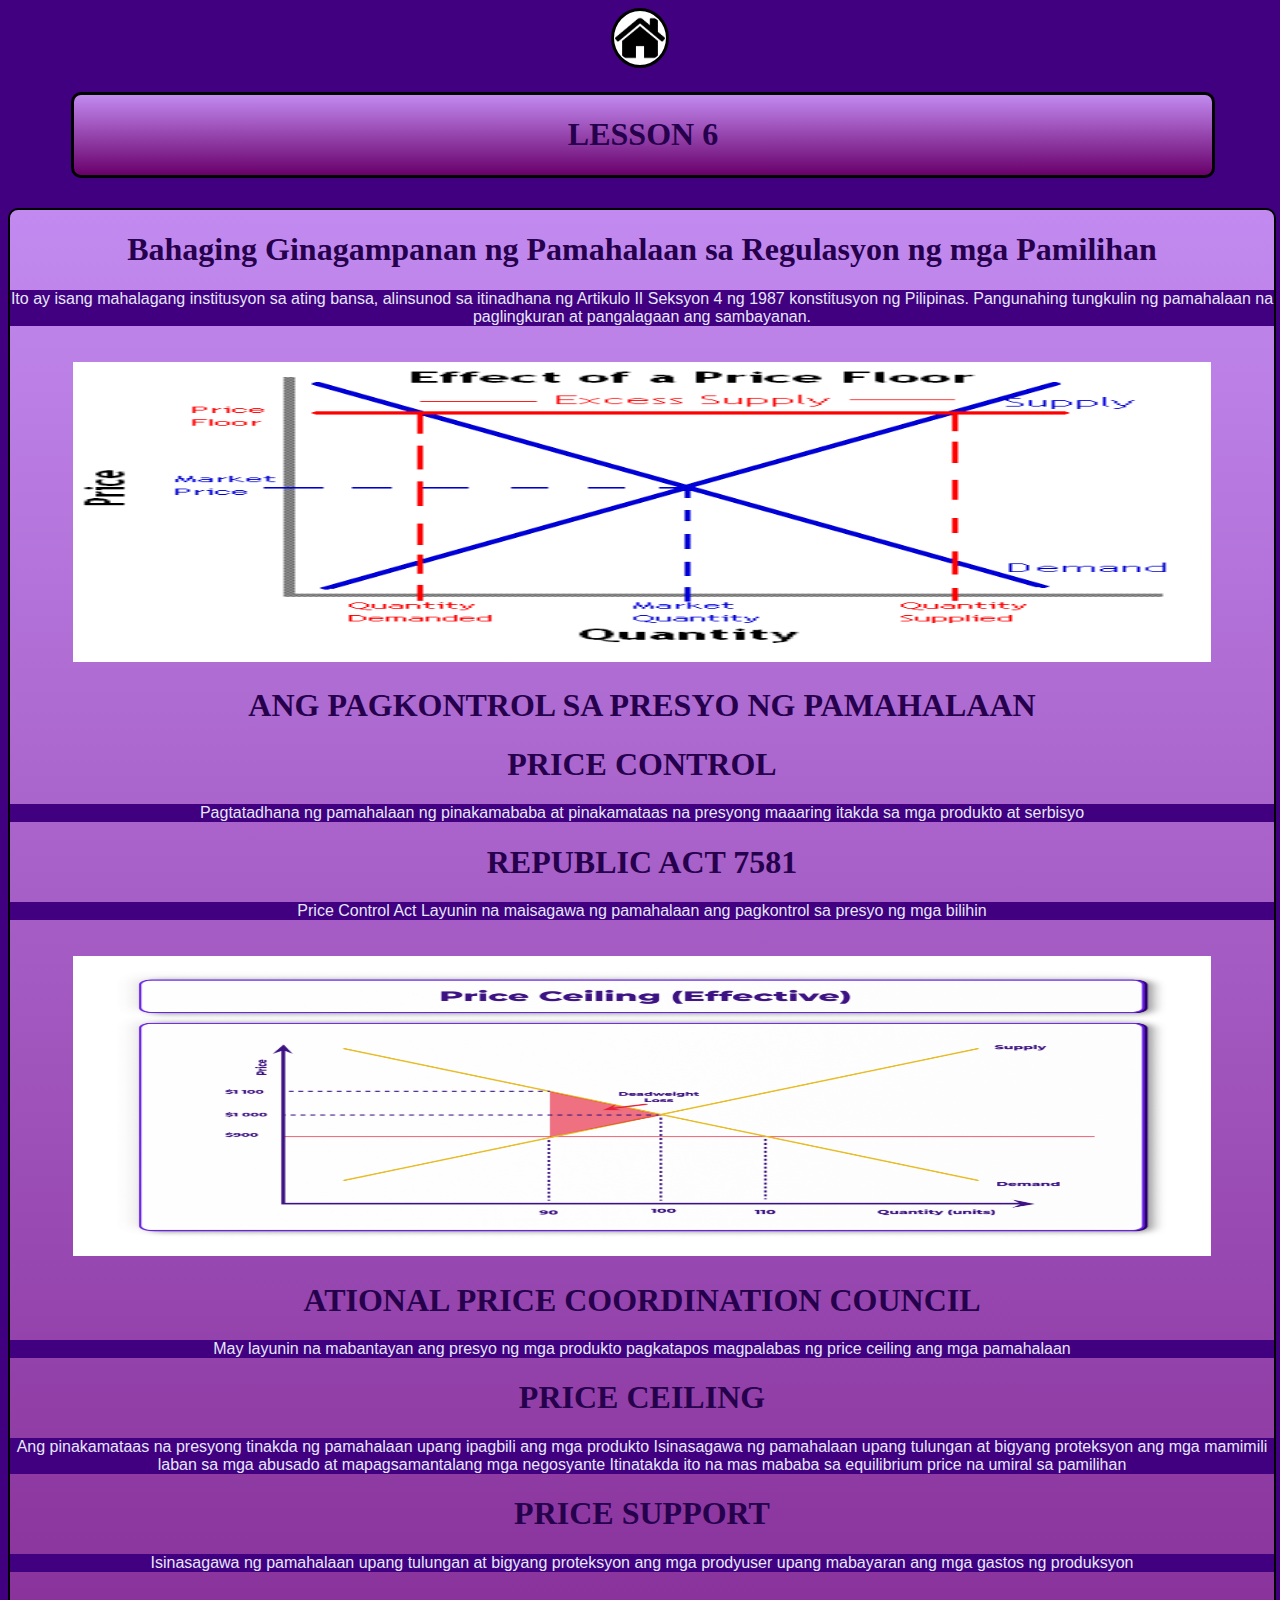
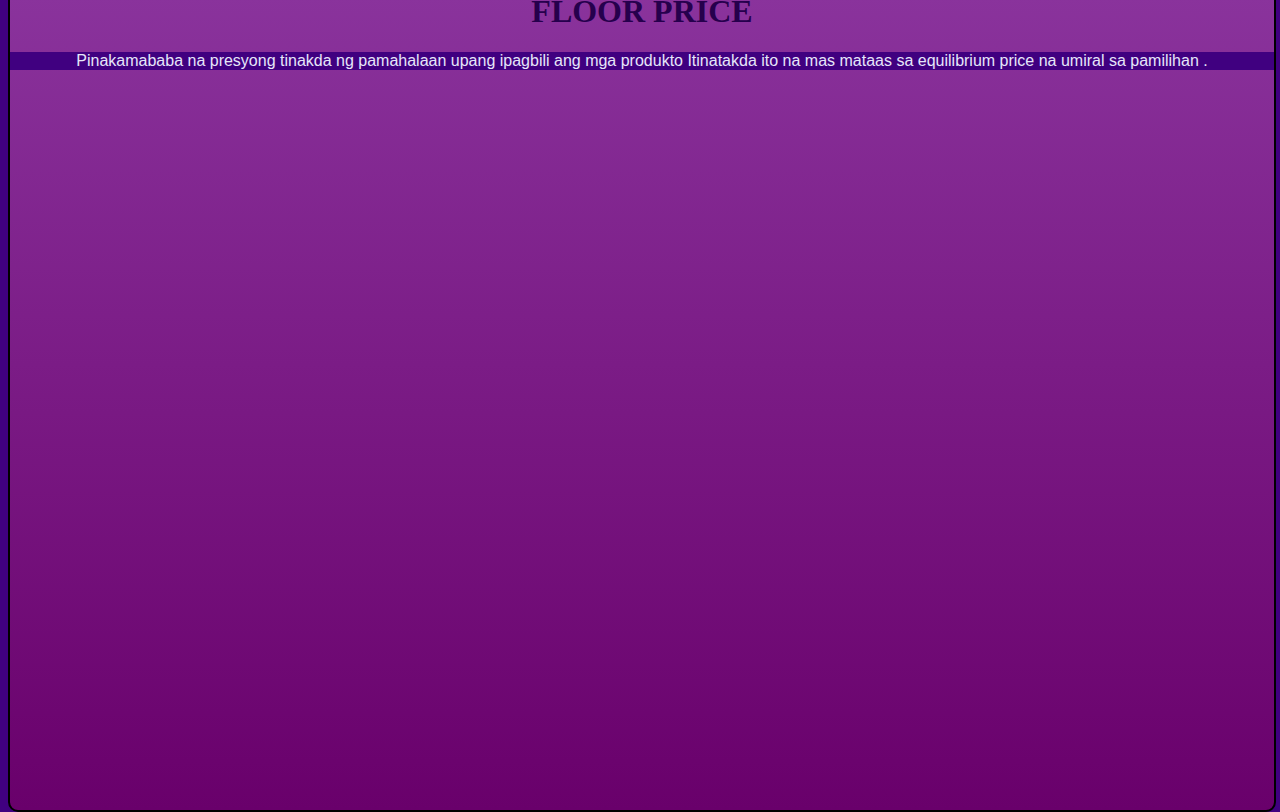
<file: APLESSON6.html>
<!DOCTYPE html>
<html lang="en">
<head>
<meta charset="UTF-8>
<meta name="viewport" content="width=device-width, initial-scale=1.0">
<title>LESSON6</title>
<link rel="stylesheet" href="DESIGN.css" type="text/css">
<style tpe="text/css">

 .buddy { font-family:Arial;background-color:#400080; text-align:center;color:Lavender;}

 .heading{ font-family:"Lucida Handwriting",Cursive; color:#26004d;text-align:center;}

 .pe{font-family: "Lucida Handwriting",Cursive; text-align:center; font-size:30px;background-color:Purple; color:Lavender;}

 .custom-font{font-family: font-family: "Arial", sans-serif;font-size:10spx;}
</style>
</head>

<body class="buddy">
<a href="E-Portfolio.html">
<img src="HOME.jpeg" alt="home" class="image" width="100px" height="100px">
</a>


<div style=" border:3px solid black; width:90%; height:80px; margin-top:20px; margin-left: 5%;border-radius:10px;background-image: linear-gradient(to bottom, #c28af0,#69006b );">
<h1 class="heading"> LESSON 6 </h1>
</div>


<div style=" border:2px solid black; width:100%; height:2200px; float:left; border-radius:10px;background-image: linear-gradient(to bottom, #c28af0,#69006b ); margin-top:30px">


<h1 class="heading">Bahaging Ginagampanan ng Pamahalaan sa Regulasyon ng mga Pamilihan
</h1> 

<p class="buddy">
Ito ay isang mahalagang institusyon sa ating bansa, alinsunod sa itinadhana ng Artikulo II Seksyon 4 ng 1987 konstitusyon ng Pilipinas. Pangunahing tungkulin ng pamahalaan na paglingkuran at pangalagaan ang sambayanan.
</p>

<img src="FLOOR.png" alt="demand" width="90%" height="300px" style="margin-left:20px;margin-top:20px;margin-right:20px;">

<h1 class="heading">
ANG PAGKONTROL SA PRESYO NG PAMAHALAAN
</h1>

<h1 class="heading">
PRICE CONTROL
</h1>
<p class="buddy">
Pagtatadhana ng pamahalaan ng pinakamababa at pinakamataas na presyong maaaring itakda sa mga produkto at serbisyo
</p>
<h1 class="heading">
REPUBLIC ACT 7581
</h1>
<p class="buddy">
Price Control Act
Layunin na maisagawa ng pamahalaan ang pagkontrol sa presyo ng mga bilihin
</p>

<img src="CEILING.png" alt="demand" width="90%" height="300px" style="margin-left:20px;margin-top:20px;margin-right:20px;">

<h1 class="heading">
ATIONAL PRICE COORDINATION COUNCIL
</h1>
<p class="buddy">
May layunin na mabantayan ang presyo ng mga produkto pagkatapos magpalabas ng price ceiling ang mga pamahalaan
</p>
<h1 class="heading">
PRICE CEILING
</h1>
<p class="buddy">
Ang pinakamataas na presyong tinakda ng pamahalaan upang
ipagbili ang mga produkto
Isinasagawa ng pamahalaan upang tulungan at bigyang proteksyon ang mga mamimili laban sa mga abusado at mapagsamantalang mga negosyante
Itinatakda ito na mas mababa sa equilibrium price na umiral sa pamilihan
</p>
<h1 class="heading">
PRICE SUPPORT
</h1>
<p class="buddy">
Isinasagawa ng pamahalaan upang tulungan at bigyang proteksyon ang mga prodyuser upang mabayaran ang mga gastos ng produksyon
</p>
<h1 class="heading">
FLOOR PRICE
</h1>
<p class="buddy">
Pinakamababa na presyong tinakda ng pamahalaan upang ipagbili ang mga produkto
Itinatakda ito na mas mataas sa equilibrium price na umiral sa pamilihan .
</p>
</div>
</body>
</html>
</file>
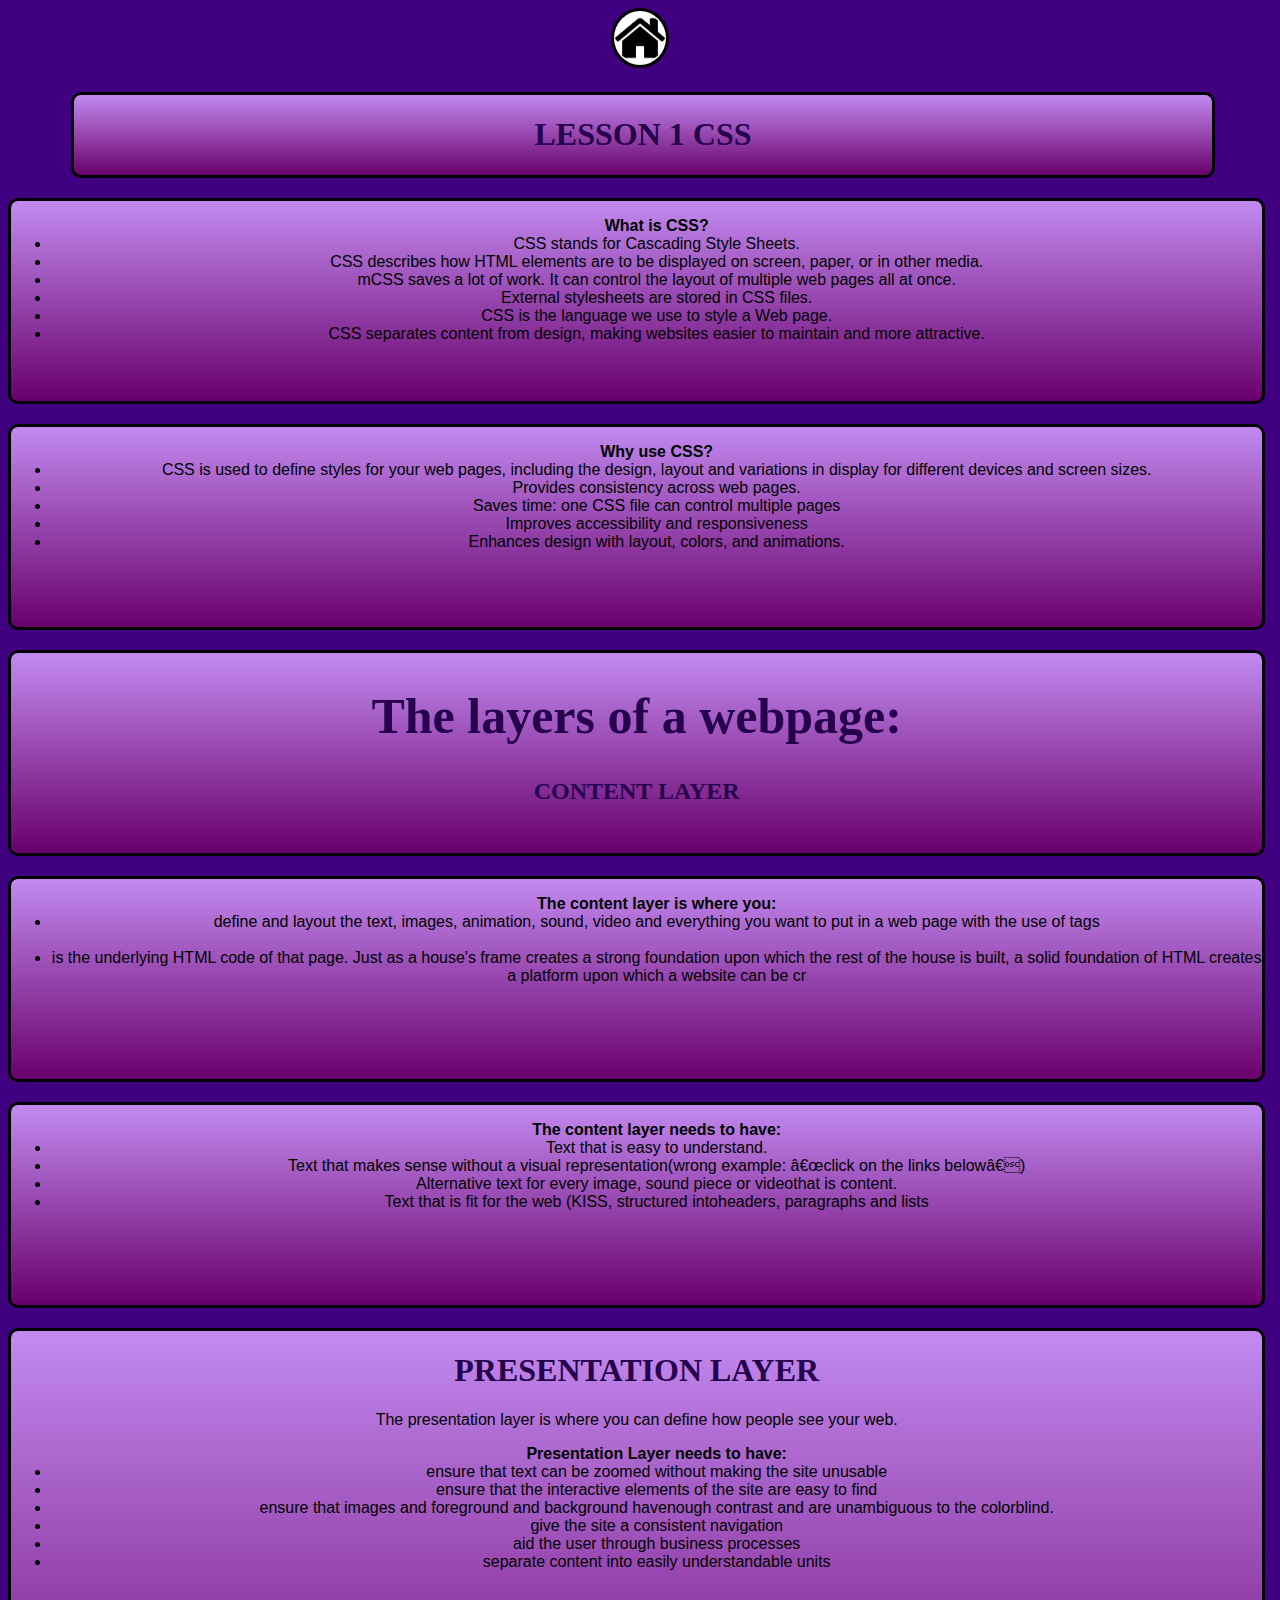
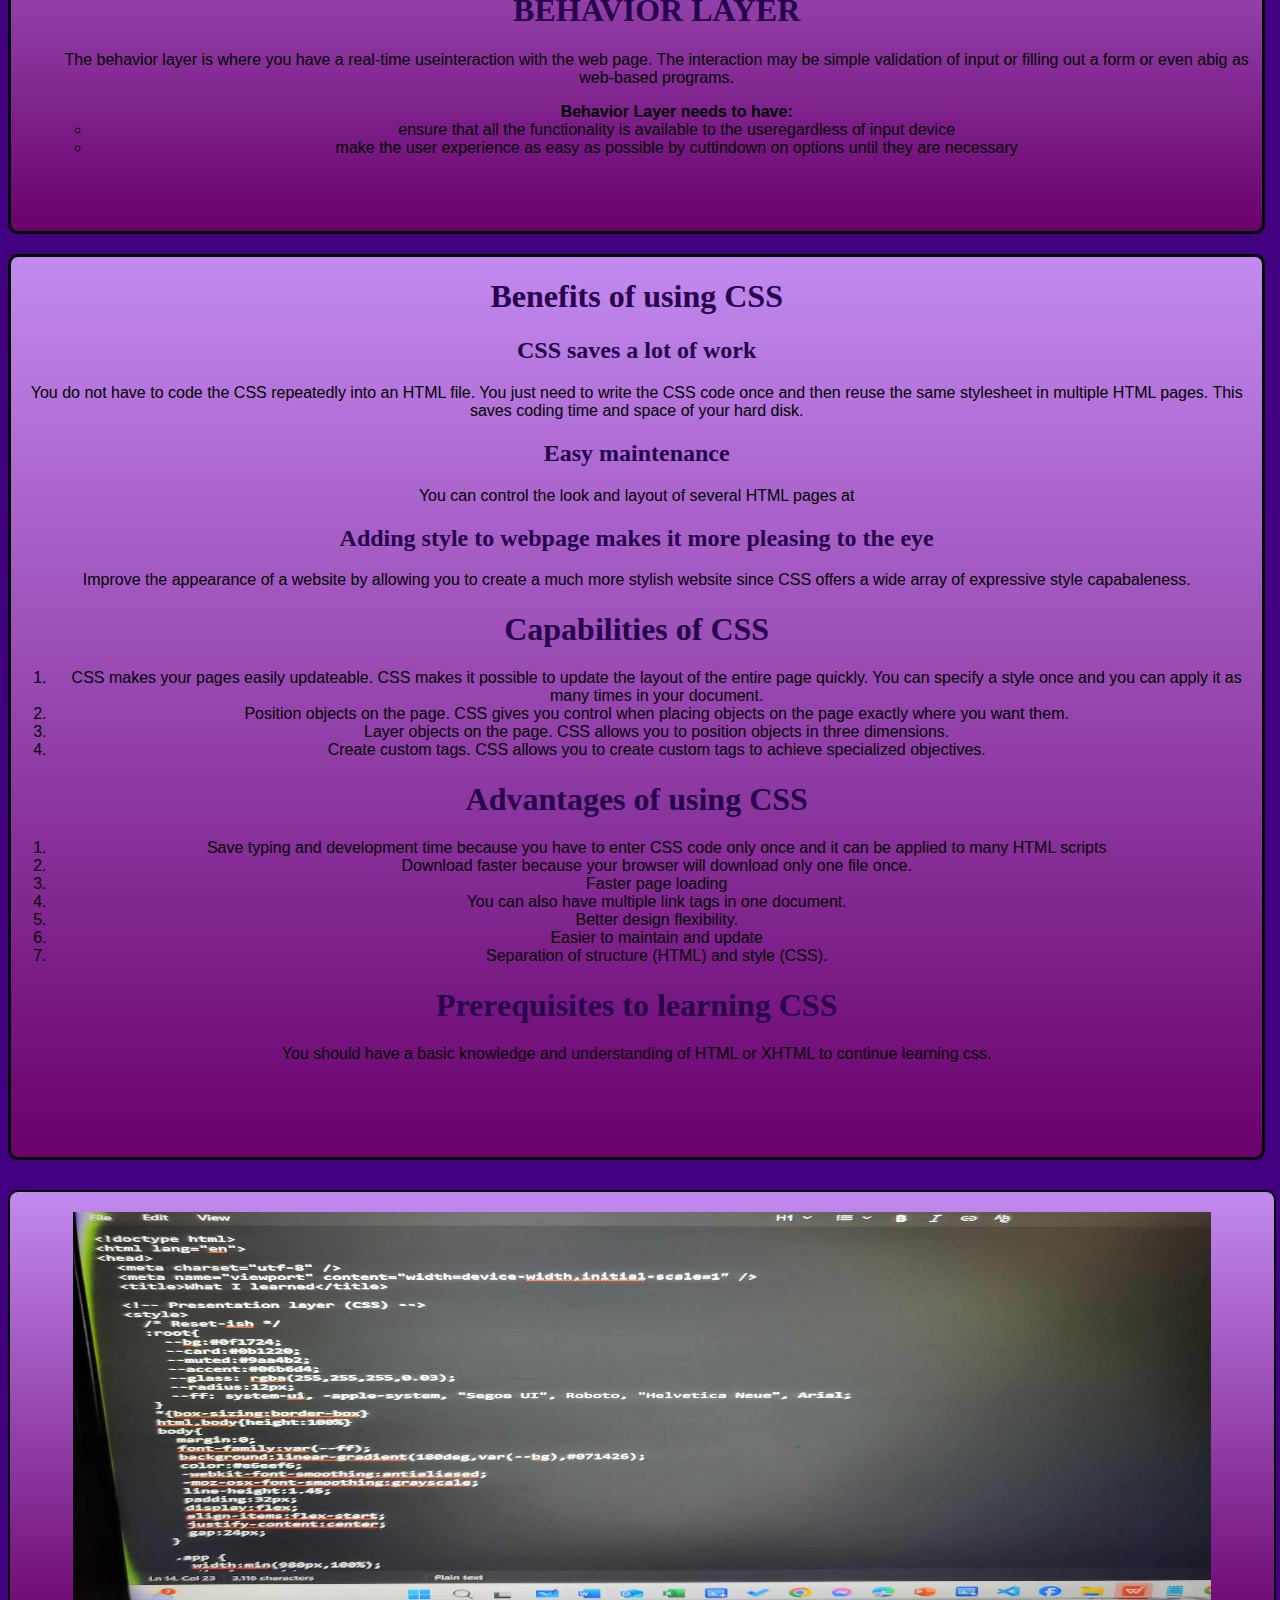
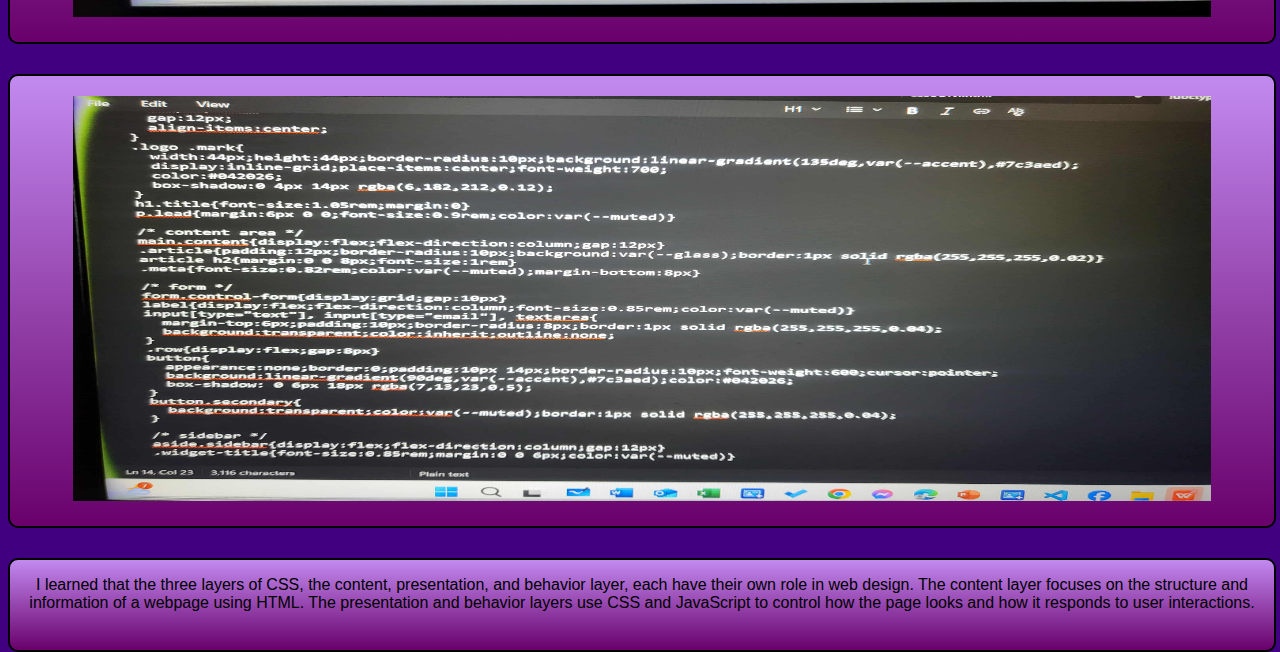
<file: LESSON1.html>
<!DOCTYPE html>
<html lang="en">
<head>
<meta charset="UTF-8>
<meta name="viewport" content="width=device-width, initial-scale=1.0">
<title>LESSON1</title>
<link rel="stylesheet" href="DESIGN.css" type="text/css">
<style tpe="text/css">

 .buddy { font-family: "Arial", sans-serif;background-color:#400080; text-align:center;}

 .heading{ font-family:"Lucida Handwriting",Cursive; color:#26004d;text-align:center;}

 .pe{font-family: "Lucida Handwriting",Cursive; text-align:center; font-size:30px;}

.custom-font{font-family: font-family: "Arial", sans-serif;font-size:10spx;}
</style>
</head>


<body class="buddy">
<a href="E-Portfolio.html">
<img src="HOME.jpeg" alt="home" class="image" width="100px" height="100px">
</a>

<div style=" border:3px solid black; width:90%; height:80px; margin-top:20px; margin-left: 5%;border-radius:10px;background-image: linear-gradient(to bottom, #c28af0,#69006b );">
<h1 class="heading"> LESSON 1 CSS </h1>
</div>

<div style=" border:3px solid black; width:99%; height:200px; margin-top:20px;border-radius:10px;background-image: linear-gradient(to bottom, #c28af0,#69006b );">

<ul class="custom-font"><strong>What is CSS?</strong>
<li>CSS stands for Cascading Style Sheets. </li>
<li> CSS describes how HTML elements are to be
displayed on screen, paper, or in other media.</li>
<li>mCSS saves a lot of work. It can control the layout of
 multiple web pages all at once.</li>
<li>External stylesheets are stored in CSS files.</li>
<li>CSS is the language we use to style a Web page.</li>
<li>CSS separates content from design, making websites
easier to maintain and more attractive.</li>


</ul>
</div>


<div style=" border:3px solid black; width:99%; height:200px; margin-top:20px;border-radius:10px;background-image: linear-gradient(to bottom, #c28af0,#69006b );">
<ul class="custom-font"><strong>Why use CSS?
</strong>
<li>CSS is used to define styles for your web pages,
including the design, layout and variations in
display for different devices and screen sizes.</li>
<li>Provides consistency across web pages.</li>
<li> Saves time: one CSS file can control multiple
pages</li>
<li>Improves accessibility and responsiveness</li>
<li> Enhances design with layout, colors, and
animations.</li>
</ul>
</div>


<div style=" border:3px solid black; width:99%; height:200px; margin-top:20px;border-radius:10px;background-image: linear-gradient(to bottom, #c28af0,#69006b );">

<h1 class="heading" style="font-size:50px;"> The layers of a webpage: </h1>
<h2 class="heading"> CONTENT LAYER </h2>


</div>
<div style=" border:3px solid black; width:99%; height:200px; margin-top:20px;border-radius:10px;background-image: linear-gradient(to bottom, #c28af0,#69006b );">
<ul class="custom-font"><strong>The content layer is where you:
</strong>
 <li>define and layout the text, images, animation, sound,
 video and everything you want to put in a web page
 with the use of tags</li><br>

<li> is the underlying HTML code of that page. Just as a
 house's frame creates a strong foundation upon which
 the rest of the house is built, a solid foundation of HTML creates a platform upon which a website can be cr </li><br>


</ul>
</div>


<div style=" border:3px solid black; width:99%; height:200px; margin-top:20px;border-radius:10px;background-image: linear-gradient(to bottom, #c28af0,#69006b );">
<ul class="custom-font"><strong>The content layer needs to have:
</strong>
<li>Text that is easy to understand.</li>
<li> Text that makes sense without a visual representation(wrong example: “click on the links below”)</li>
<li> Alternative text for every image, sound piece or videothat is content.</li>
<li>Text that is fit for the web (KISS, structured intoheaders, paragraphs and lists</li>
</ul>
</div>


<div style=" border:3px solid black; width:99%; height:500px; margin-top:20px;border-radius:10px;background-image: linear-gradient(to bottom, #c28af0,#69006b );">
<h1 class="heading">PRESENTATION LAYER</h1>
<p class="custome-font">
The presentation layer is where
 you can define how people see
 your web.
</P>

<ul class="custom-font"><strong> Presentation Layer needs to have:
</strong>
<li>ensure that text can be zoomed without making the site unusable</li>
<li>ensure that the interactive elements of the site are easy
to find</li>
<li>ensure that images and foreground and background havenough contrast and are unambiguous to the colorblind.</li>
<li>give the site a consistent navigation</li>
<li>aid the user through business processes</li>
<li>separate content into easily understandable units</li>


<h1 class="heading">BEHAVIOR LAYER</h1>
<p class="custome-font">
The behavior layer is where you have a real-time useinteraction with the web page. The interaction may be simple validation of input or filling out a form or even abig as web-based programs.
</p>
<ul class="custom-font"><strong> Behavior Layer needs to have:
</strong>
<li>ensure that all the functionality is available to the useregardless of input device</li>
<li>make the user experience as easy as possible by cuttindown on options until they are necessary</li>

</ul>
</div>


<div style=" border:3px solid black; width:99%; height:900px; margin-top:20px;border-radius:10px;background-image: linear-gradient(to bottom, #c28af0,#69006b );">
<h1 class="heading">Benefits of using CSS</h1>
<h2 class="heading">CSS saves a lot of work</h2>
<p class="custome-font">
You do not have to code the CSS repeatedly into
 an HTML file. You just need to write the CSS code
 once and then reuse the same stylesheet in multiple
 HTML pages. This saves coding time and space of
 your hard disk.
</p>
<h2 class="heading">Easy maintenance</h2>
<p class="custome-font">
You can control the look and layout of several HTML
 pages at
</p>
<h2 class="heading">Adding style to webpage makes it more pleasing to
 the eye</h2>
<p class="custome-font">
Improve the appearance of a website by allowing you to
 create a much more stylish website since CSS offers
 a wide array of expressive style capabaleness.
</p>


<h1 class="heading">Capabilities of CSS
</h1>
<ol class="custom-font">
<li>CSS makes your pages easily updateable. CSS
makes it possible to update the layout of the entire
page quickly. You can specify a style once and you
can apply it as many times in your document.</li>
<li>Position objects on the page. CSS gives you control
 when placing objects on the page exactly where you
 want them.</li>
<li> Layer objects on the page. CSS allows you to
position objects in three dimensions.</li>
<li> Create custom tags. CSS allows you to create
 custom tags to achieve specialized objectives.</li>
</ol>

<h1 class="heading">Advantages of using CSS</h1>
<ol class="custom-font">
<li>Save typing and development time because you have
 to enter CSS code only once and it can be applied
 to many HTML scripts</li>
<li>Download faster because your browser will
 download only one file once.</li>
<li>Faster page loading</li>
<li>You can also have multiple link tags in one document.</li>
<li>Better design flexibility.</li>
<li>Easier to maintain and update</li>
<li> Separation of structure (HTML) and style (CSS).</li>
</ol>

<h1 class="heading">Prerequisites to learning CSS
</h1>
<p class="custome-font">
You should have a basic knowledge and understanding
 of HTML or XHTML to continue learning css.
</p>
</div>


<div style=" border:2px solid black; width:100%; height:450px; float:left; border-radius:10px;background-image: linear-gradient(to bottom, #c28af0,#69006b ); margin-top:30px"> 
<img src="ss1.jpeg" alt="ss1" width="90%" height="90%" style="margin-left:20px;margin-top:20px;margin-right:20px;">

</div>


<div style=" border:2px solid black; width:100%; height:450px; float:left; border-radius:10px;background-image: linear-gradient(to bottom, #c28af0,#69006b ); margin-top:30px"> 
<img src="ss2.jpeg" alt="ss2" width="90%" height="90%" style="margin-left:20px;margin-top:20px;margin-right:20px;">
</div>




 <div style=" border:2px solid black; width:100%; height:90px; float:left; border-radius:10px;background-image: linear-gradient(to bottom, #c28af0,#69006b ); margin-top:30px"> 

<p class="custome-font">
I learned that the three layers of CSS, the content, presentation, and behavior layer, each have their own role in web design. The content layer focuses on the structure and information of a webpage using HTML. The presentation and behavior layers use CSS and JavaScript to control how the page looks and how it responds to user interactions.
</p>

</div>


</body>
</html>
</file>
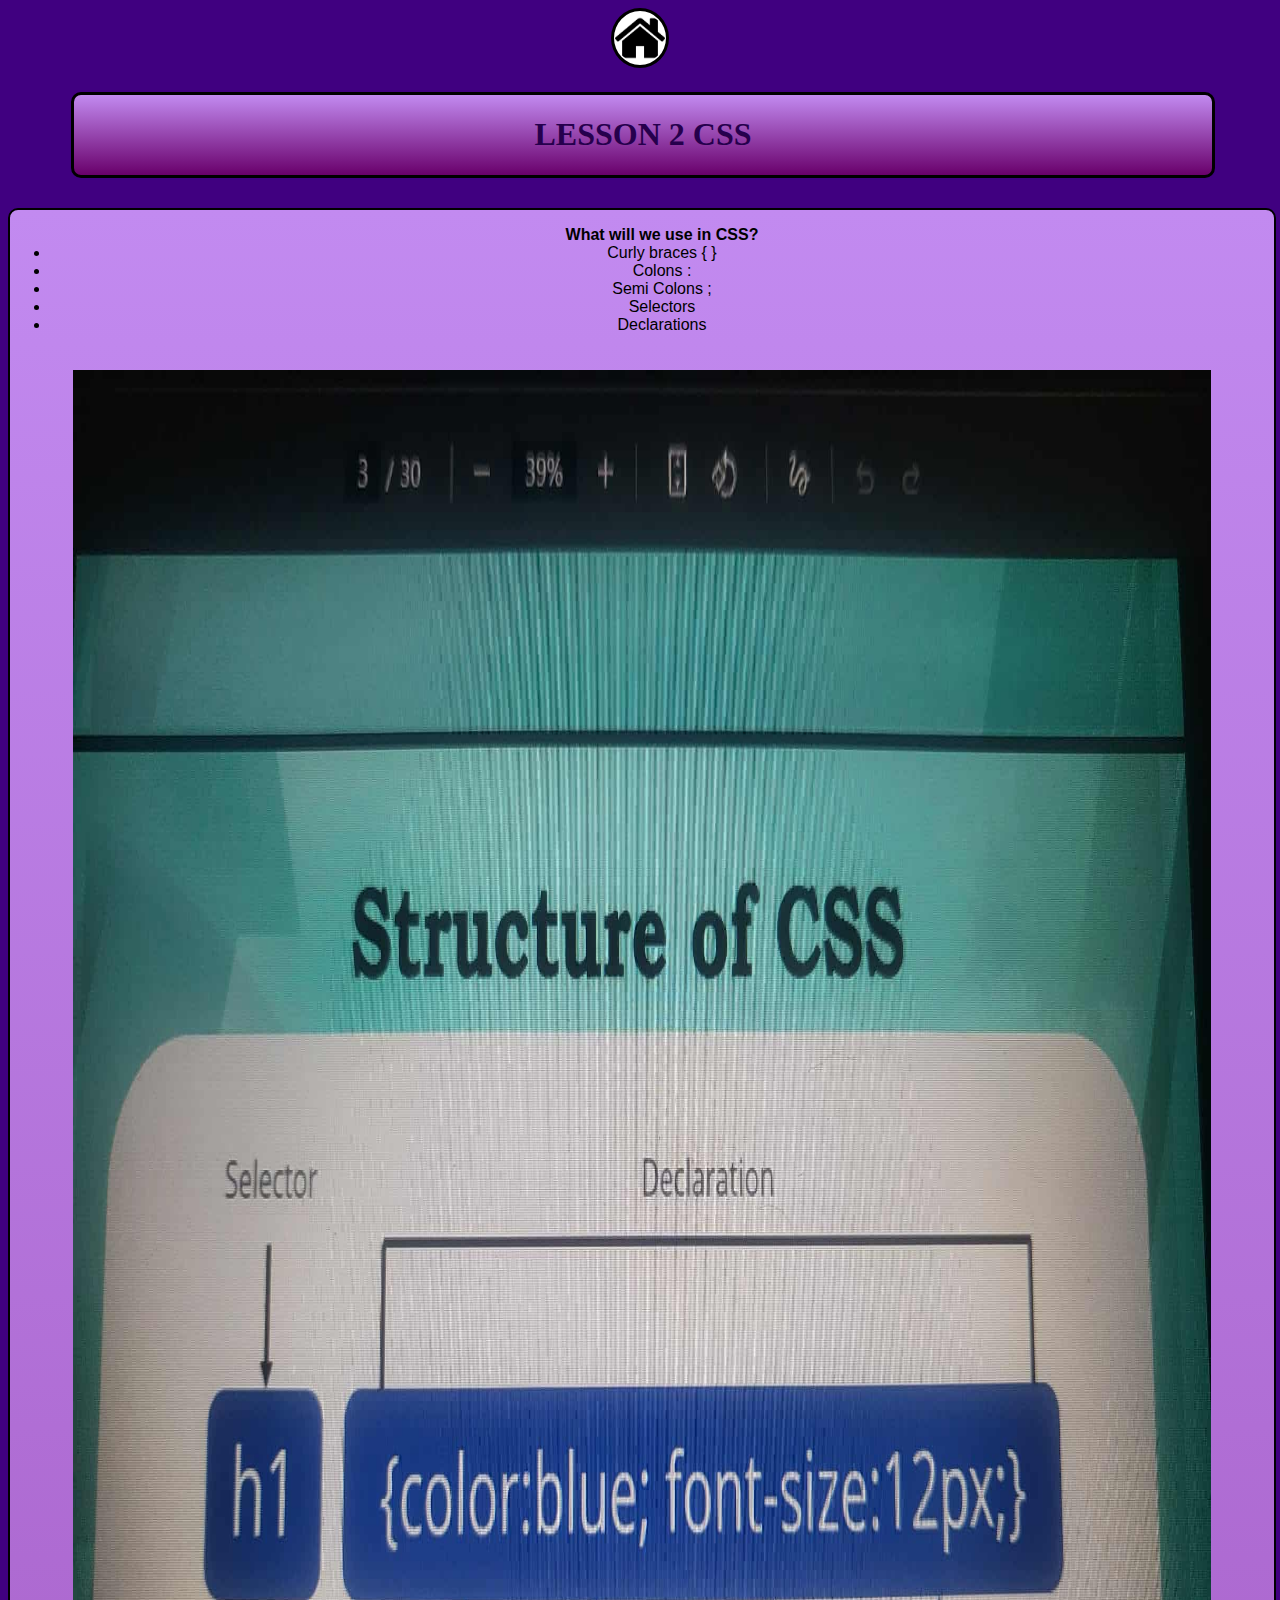
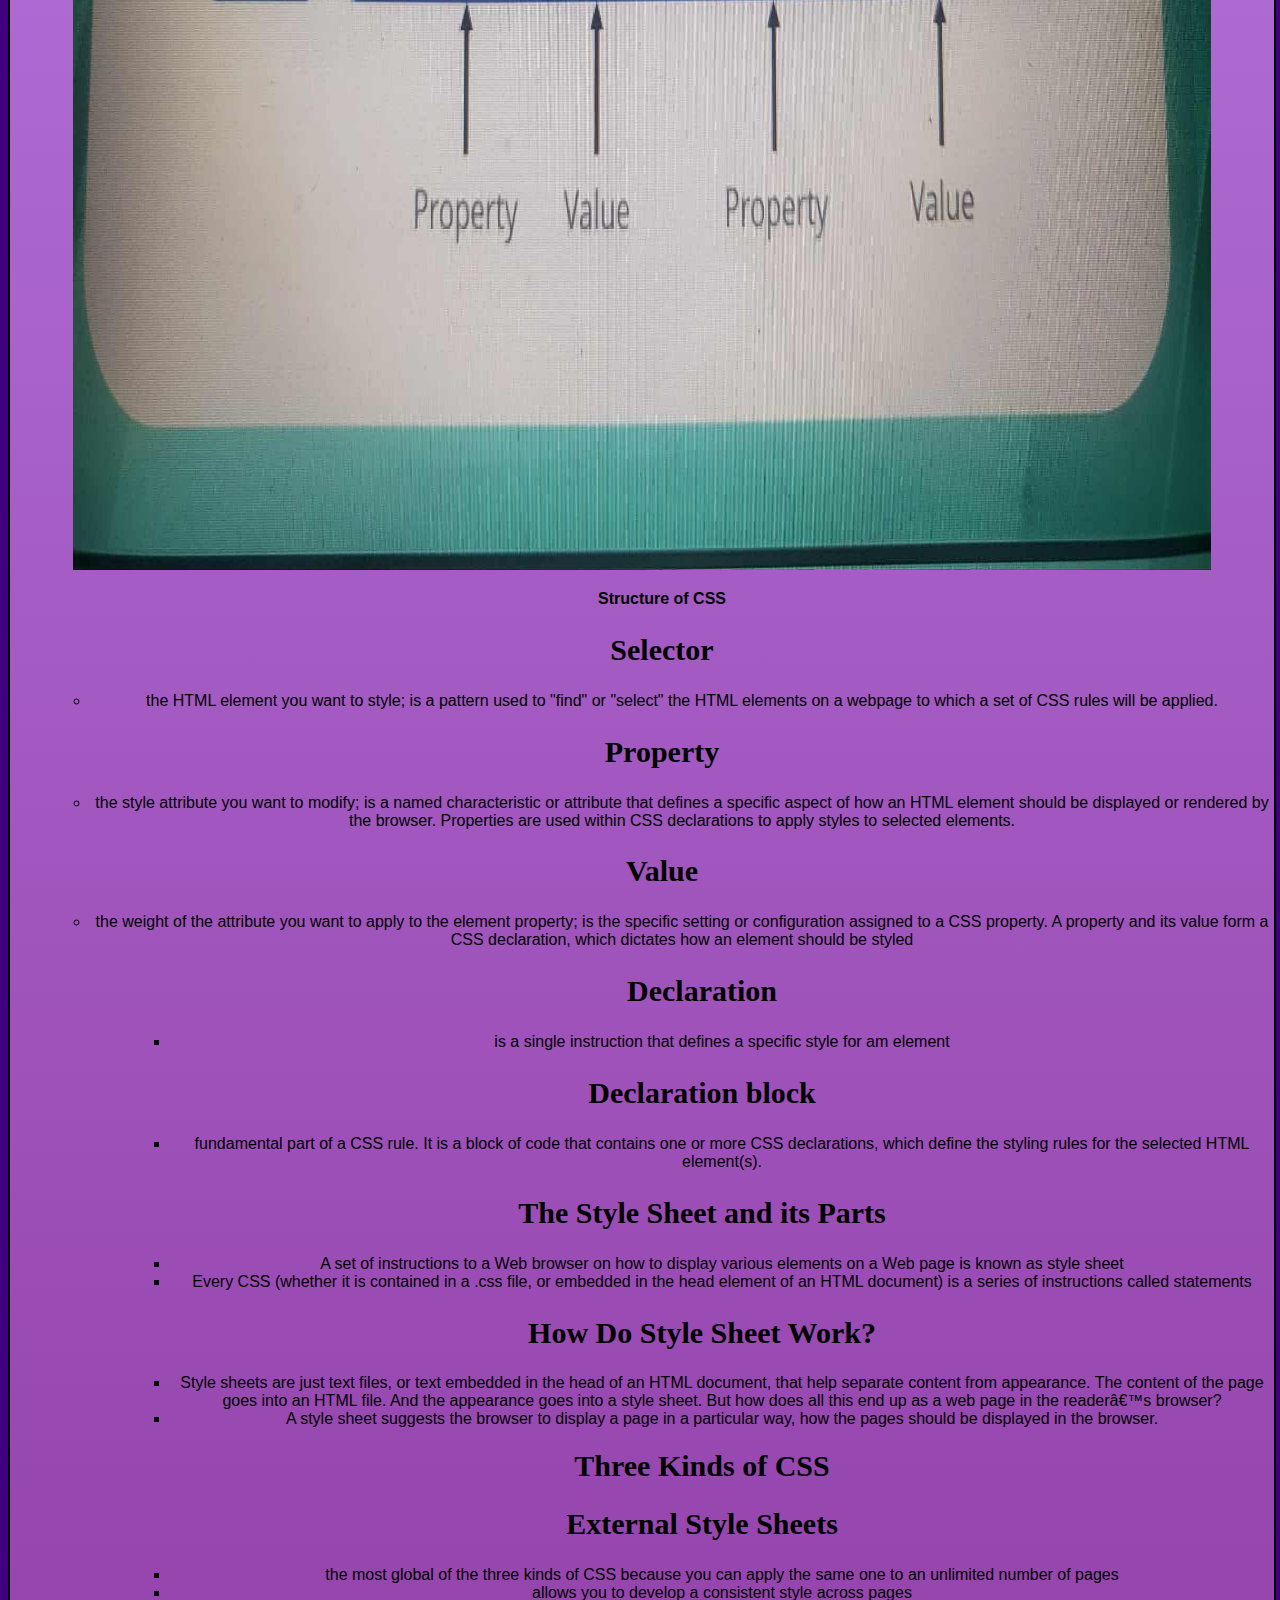
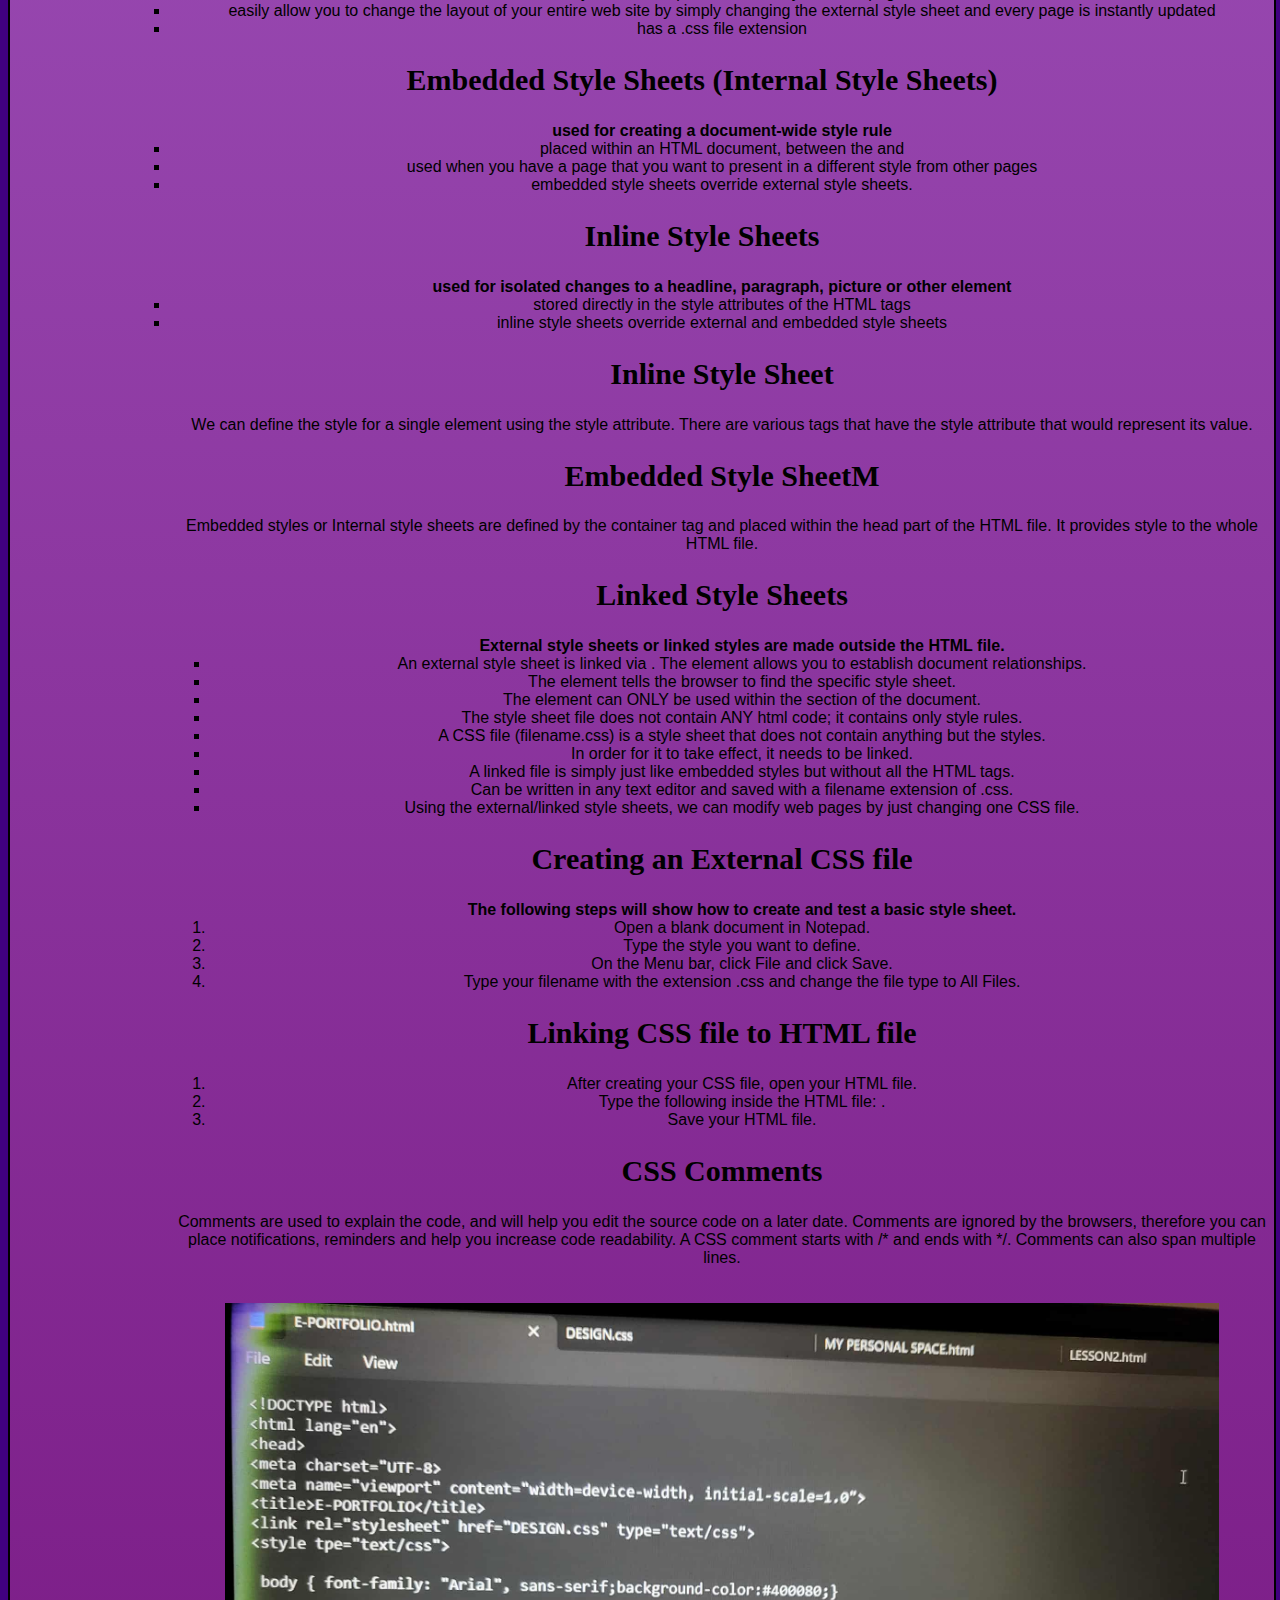
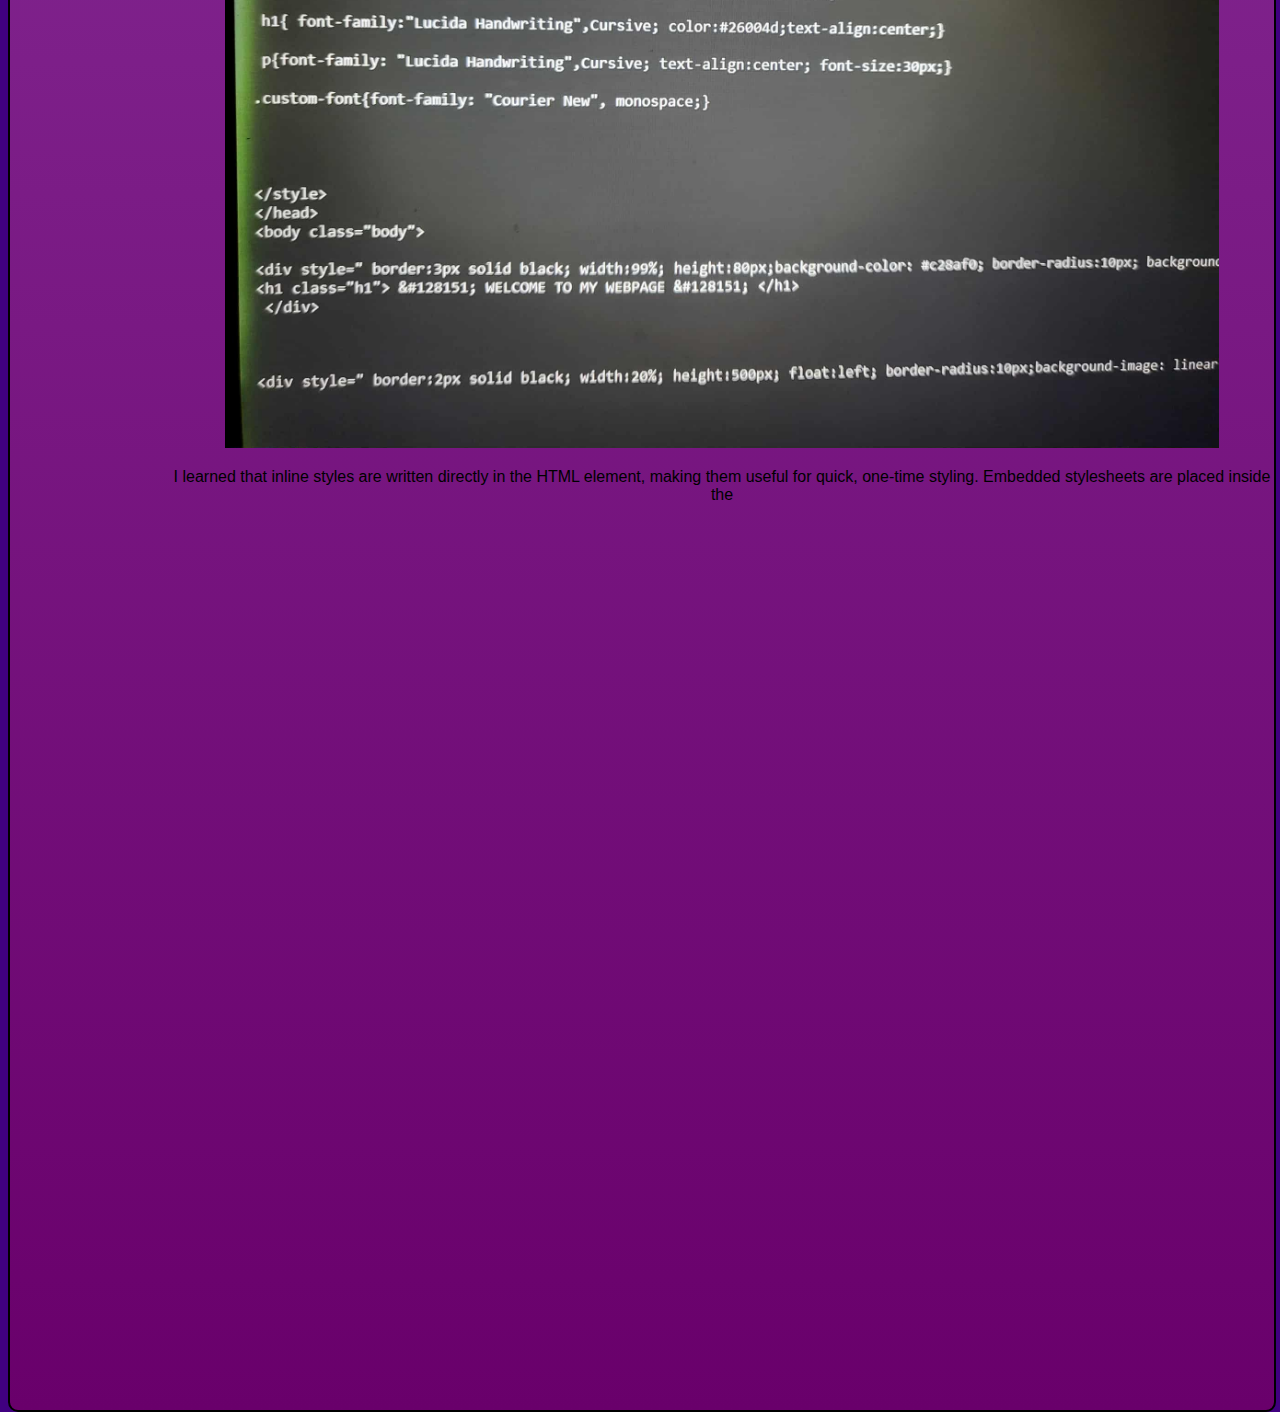
<file: LESSON2.html>
<!DOCTYPE html>
<html lang="en">
<head>
<meta charset="UTF-8>
<meta name="viewport" content="width=device-width, initial-scale=1.0">
<title>LESSON2</title>
<link rel="stylesheet" href="DESIGN.css" type="text/css">
<style tpe="text/css">

 .buddy { font-family: "Arial", sans-serif;background-color:#400080; text-align:center;}

 .heading{ font-family:"Lucida Handwriting",Cursive; color:#26004d;text-align:center;}

 .pe{font-family: "Lucida Handwriting",Cursive; text-align:center; font-size:30px;}

.custom-font{font-family: font-family: "Arial", sans-serif;font-size:10spx;}
</style>
</head>

<body class="buddy">
<a href="E-Portfolio.html">
<img src="HOME.jpeg" alt="home" class="image" width="100px" height="100px">
</a>

<div style=" border:3px solid black; width:90%; height:80px; margin-top:20px; margin-left: 5%;border-radius:10px;background-image: linear-gradient(to bottom, #c28af0,#69006b );">
<h1 class="heading"> LESSON 2 CSS </h1>
</div>

<div style=" border:2px solid black; width:100%; height:6000px; float:left; border-radius:10px;background-image: linear-gradient(to bottom, #c28af0,#69006b ); margin-top:30px"> 
<ul class="custom-font"><strong>What will we use in CSS?
</strong>
<li>Curly braces { }</li>
 <li>Colons :</li>
<li>Semi Colons ;</li>
<li>Selectors</li>
<li>Declarations</li>
</ul>

<img src="STRUCTURE.jpeg" alt="STRUCTURE" width="90%" height="30%" style="margin-left:20px;margin-top:20px;margin-right:20px;">
<ul class="custom-font"><strong>Structure of CSS</strong>

<h2 class="pe">Selector</h2>
<ul>
<li>the HTML element you want to style; is a
 pattern used to "find" or "select" the HTML
 elements on a webpage to which a set of
 CSS rules will be applied.</li>
</ul>

<h2 class="pe">Property</h2>
<ul>
<li>the style attribute you want to modify; is a
 named characteristic or attribute that
 defines a specific aspect of how an HTML
 element should be displayed or rendered by
 the browser. Properties are used within
 CSS declarations to apply styles to selected
 elements.</li>
</ul>



<h2 class="pe">Value</h2>
<ul>
<li>the weight of the attribute you want to apply to the
 element property; is the specific setting or
 configuration assigned to a CSS property. A property
 and its value form a CSS declaration, which dictates
 how an element should be styled</li>
<ul>


<h2 class="pe">Declaration</h2>
<ul>
<li>is a single instruction that defines a specific
 style for am element</li>
</ul>




<h2 class="pe">Declaration block</h2>
<ul>
<li>fundamental part of a CSS rule. It is a
block of code that contains one or more CSS declarations,
which define the styling rules for the selected HTML
element(s).</li>
</ul>




<h2 class="pe">The Style Sheet and its Parts</h2>
<ul>
<li>A set of instructions to a Web browser on how to
 display various elements on a Web page is known as
 style sheet</li>

<li>Every CSS (whether it is contained in a .css file, or
 embedded in the head element of an HTML
 document) is a series of instructions called
 statements</li>

</ul>

<h2 class="pe">How Do Style Sheet Work?</h2>
<ul>
<li>Style sheets are just text files, or text embedded in the
 head of an HTML document, that help separate
 content from appearance. The content of the page goes
 into an HTML file. And the appearance goes into a
 style sheet. But how does all this end up as a web
 page in the reader’s browser?</li>

<li>A style sheet suggests the browser to
display a page in a particular way, how the
pages should be displayed in the browser.</li>
</ul>


<h1 class="pe">Three Kinds of CSS</h1>

<h2 class="pe">External Style Sheets</h2>
<ul>
<li>the most global of the three kinds of CSS because you
can apply the same one to an unlimited number of
pages</li>
<li>allows you to develop a consistent style across pages</li>
<li>easily allow you to change the layout of your entire
web site by simply changing the external style sheet
and every page is instantly updated</li>
<li> has a .css file extension </li>
</ul>
<h2 class="pe">Embedded Style Sheets (Internal Style Sheets)</h2>

<ul class="custom-font"><strong>used for creating a document-wide style rule</strong>
<li>placed within an HTML document, between the
<head> and </head><?li>
<li>used when you have a page that you want to present
in a different style from other pages</li>
<li>embedded style sheets override external style sheets.</li>
</ul>

<h2 class="pe">Inline Style Sheets</h2>


<ul class="custom-font"> <strong>used for isolated changes to a headline, paragraph,
picture or other element</strong>
<li>stored directly in the style attributes of the HTML tags</li>
<li>inline style sheets override external and embedded
style sheets</li>


<h2 class="pe">Inline Style Sheet</h2>

<p>We can define the style for a single element
using the style attribute. There are various
tags that have the style attribute that would
represent its value.</p>



<h2 class="pe">Embedded Style SheetM</h2>

<p>Embedded styles or Internal style sheets are
defined by the container tag <style></style> and
placed within the head part of the HTML file. It
provides style to the whole HTML file.</p>

<h2 class="pe">Linked Style Sheets</h2>

<ul class="custom-font"><strong>External style sheets or linked styles are made outside
the HTML file.</strong>
<li>An external style sheet is linked via <link>. The
<link> element allows you to establish document
relationships.</li>
<li>The <link> element tells the browser to find the
specific style sheet.</li>
<li>The <link> element can ONLY be used within the
<head></head> section of the document.</li>
<li>The style sheet file does not contain ANY html code; it
contains only style rules.</li>
<li>A CSS file (filename.css) is a style sheet that does not
contain anything but the styles.</li>
<li>In order for it to take effect, it needs to be linked.</li>
<li>A linked file is simply just like embedded styles but
without all the HTML tags.</li>
<li> Can be written in any text editor and saved with a
filename extension of .css.</li>
<li>Using the external/linked style sheets, we can modify
web pages by just changing one CSS file.</li>
</ul>
<h2 class="pe">Creating an External CSS file</h2>

<ol class="custom-font"><strong>The following steps will show how to
create and test a basic style sheet.</strong>
<li> Open a blank document in
Notepad.</li>
<li>Type the style you want to define.</li>
<li> On the Menu bar, click File and
click Save.</li>
<li>Type your filename with the
extension .css and change the file
type to All Files.</li>
</ol>
<h2 class="pe">Linking CSS file to HTML file</h2>
<ol>
<li>After creating your CSS file, open your HTML
file.</li>
<li>Type the following inside the HTML file:
 <link rel=“stylesheet” href=“sample.css”
 type=“text/css”>.</li>
<li>Save your HTML file.</li>
</ol>
<h2 class="pe">CSS Comments</h2>

<p>Comments are used to explain the code, and will
help you edit the source code on a later date.
Comments are ignored by the browsers, therefore
you can place notifications, reminders and help
you increase code readability. A CSS comment
starts with /* and ends with */. Comments can
also span multiple lines.</p>

<img src="sample.jpeg" alt="sample" width="90%" height="30%" style="margin-left:20px;margin-top:20px;margin-right:20px;">

<p class="custom-font">
I learned that inline styles are written directly in the HTML element, making them useful for quick, one-time styling. Embedded stylesheets are placed inside the <style> tag within the HTML file, allowing you to style multiple elements in the same page. External stylesheets are separate CSS files linked to the HTML, which helps keep the code organized and makes it easier to style multiple pages consistently.
</p>



</div>

</body>
</html>
</file>
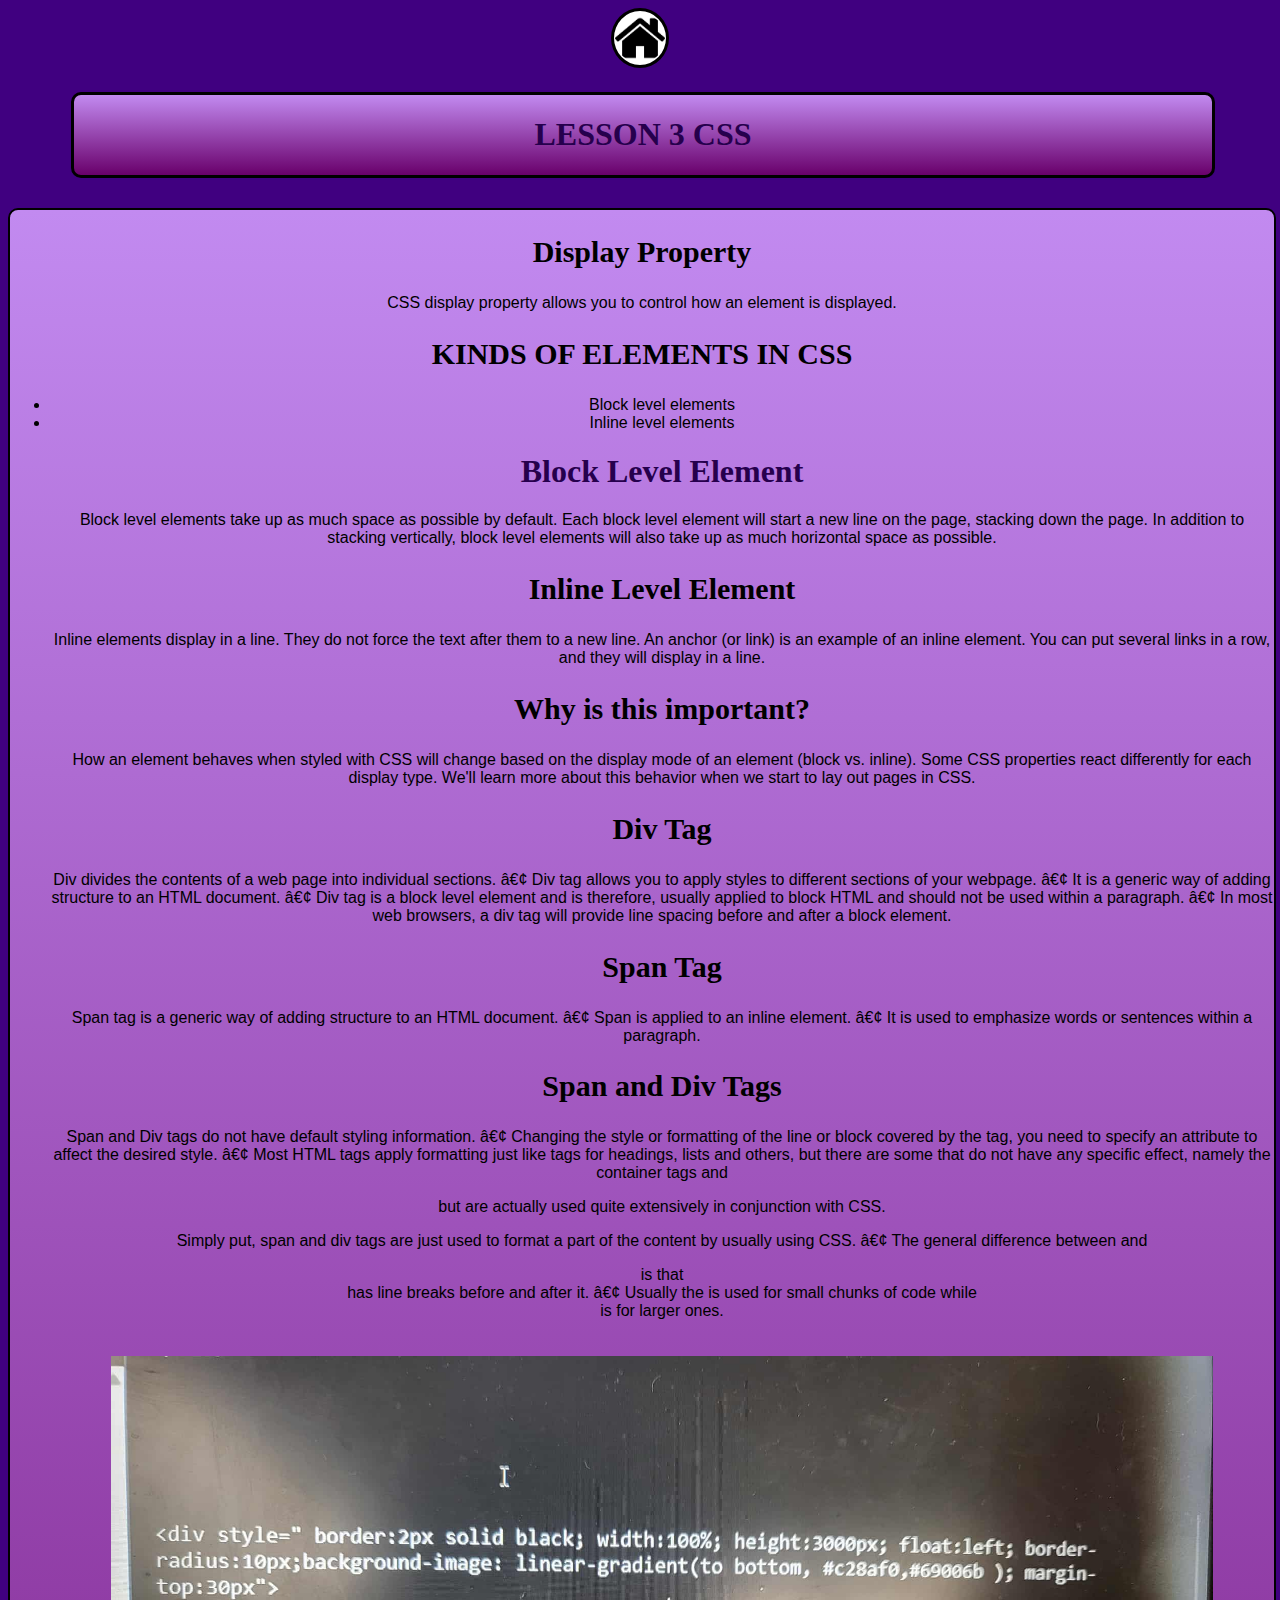
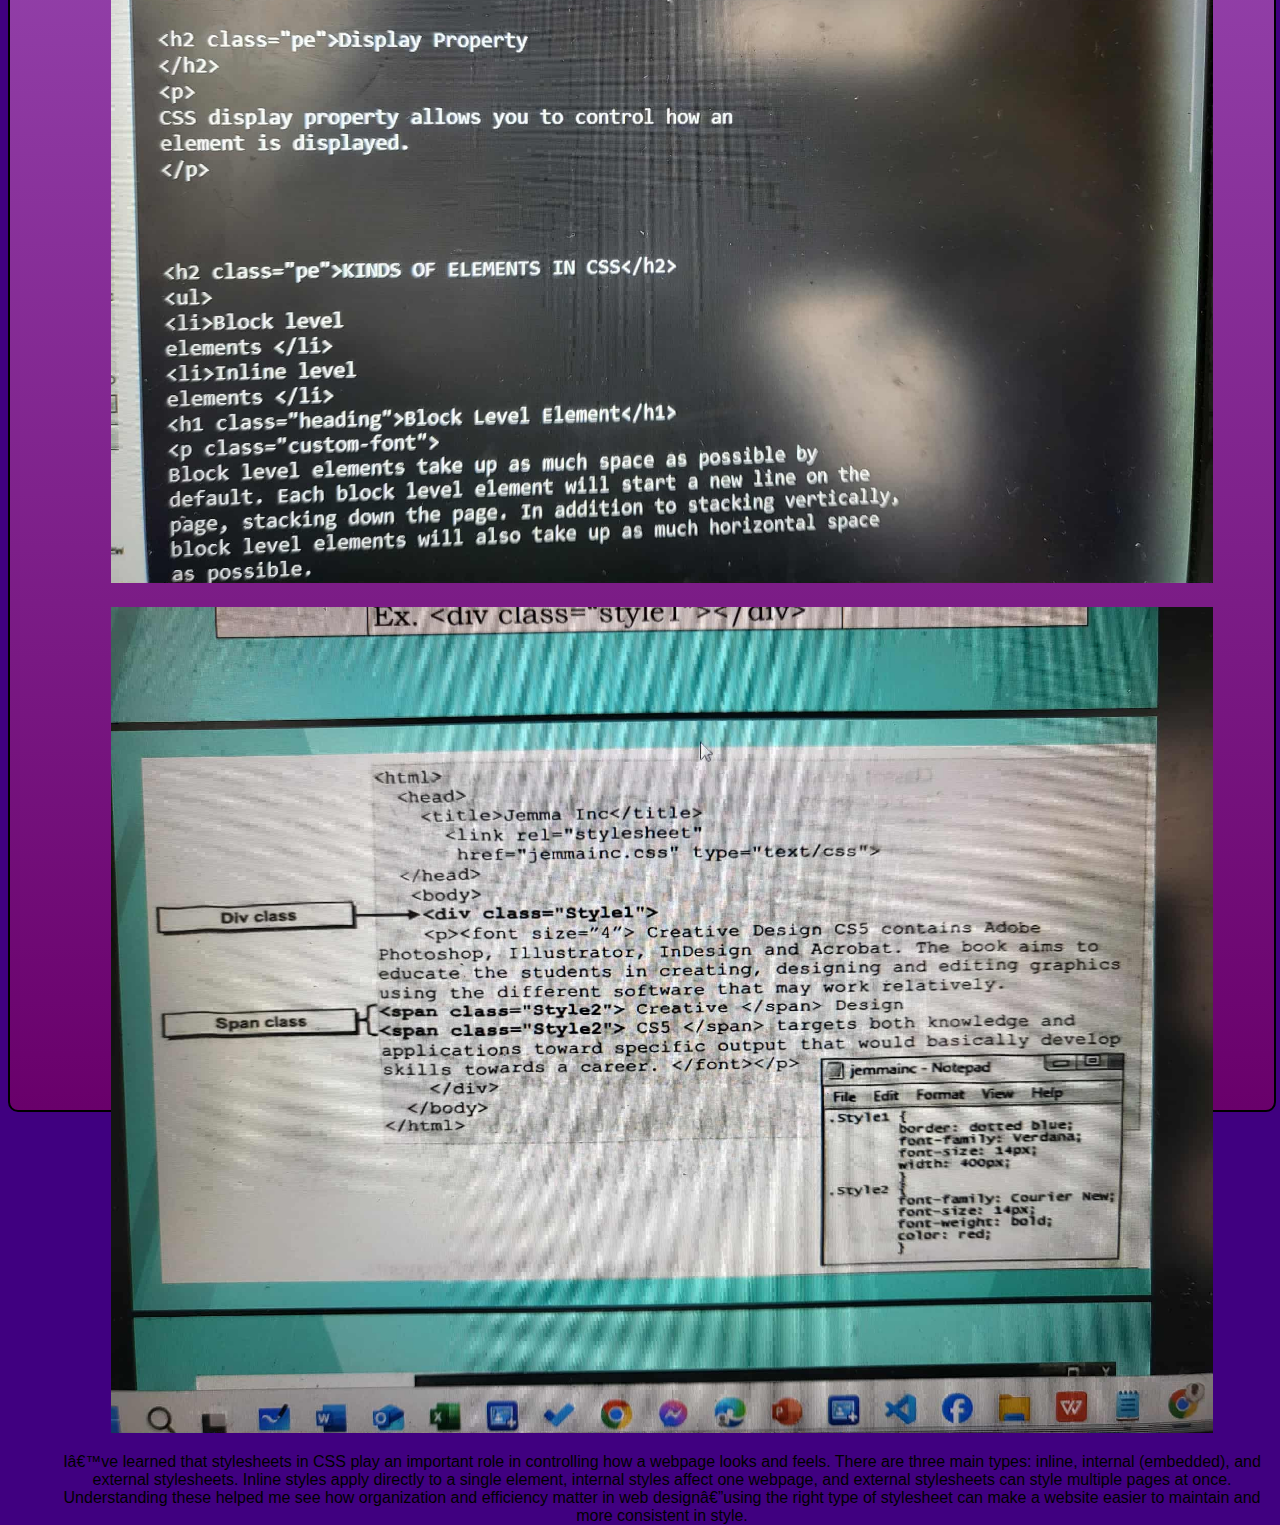
<file: LESSON3.html>
<!DOCTYPE html>
<html lang="en">
<head>
<meta charset="UTF-8>
<meta name="viewport" content="width=device-width, initial-scale=1.0">
<title>LESSON3</title>
<link rel="stylesheet" href="DESIGN.css" type="text/css">
<style tpe="text/css">

 .buddy { font-family: "Arial", sans-serif;background-color:#400080; text-align:center;}

 .heading{ font-family:"Lucida Handwriting",Cursive; color:#26004d;text-align:center;}

 .pe{font-family: "Lucida Handwriting",Cursive; text-align:center; font-size:30px;}

.custom-font{font-family: font-family: "Arial", sans-serif;font-size:10spx;}
</style>
</head>


<body class="buddy">
<a href="E-Portfolio.html">
<img src="HOME.jpeg" alt="home" class="image" width="100px" height="100px">
</a>


<div style=" border:3px solid black; width:90%; height:80px; margin-top:20px; margin-left: 5%;border-radius:10px;background-image: linear-gradient(to bottom, #c28af0,#69006b );">
<h1 class="heading"> LESSON 3 CSS </h1>
</div>






<div style=" border:2px solid black; width:100%; height:2500px; float:left; border-radius:10px;background-image: linear-gradient(to bottom, #c28af0,#69006b ); margin-top:30px"> 

<h2 class="pe">Display Property
</h2>
<p>
CSS display property allows you to control how an
element is displayed.
</p>



<h2 class="pe">KINDS OF ELEMENTS IN CSS</h2>
<ul>
<li>Block level
elements </li>
<li>Inline level
elements </li>
<h1 class="heading">Block Level Element</h1>
<p class="custom-font">
Block level elements take up as much space as possible by
default. Each block level element will start a new line on the
page, stacking down the page. In addition to stacking vertically,
block level elements will also take up as much horizontal space
as possible.
</p>

<h2 class="pe">Inline Level Element
</h2>

<p class="custom-font">
Inline elements display in a line.
They do not force the text after them to a new line.
An anchor (or link) is an example of an inline element.
You can put several links in a row, and they will display in a
line.

<h2 class="pe">Why is this important?
</h2>
<p class="custom-font">
How an element behaves when styled with CSS will
change based on the display mode of an element
(block vs. inline). Some CSS properties react
differently for each display type. We'll learn more
about this behavior when we start to lay out pages in
CSS.
</p>


<h2 class="pe">Div Tag
</h2>
<p class="custom-font">

Div divides the contents of a web page into individual
sections.
• Div tag allows you to apply styles to different sections of your
webpage.
• It is a generic way of adding structure to an HTML document.
• Div tag is a block level element and is therefore, usually
applied to block HTML and should not be used within a
paragraph.
• In most web browsers, a div tag will provide line spacing
before and after a block element.
</p>

<h2 class="pe">Span Tag
</h2>
<p class="custom-font">
Span tag is a generic way of adding structure to an HTML
document.
• Span is applied to an inline element.
• It is used to emphasize words or sentences within a
paragraph.
</p>


<h2 class="pe">Span and Div Tags
</h2>
<p class="custom-font">
Span and Div tags do not have default styling information.
• Changing the style or formatting of the line or block covered
by the tag, you need to specify an attribute to affect the
desired style.
• Most HTML tags apply formatting just like tags for headings,
lists and others, but there are some that do not have any
specific effect, namely the container tags <span></span> and
<div></div> but are actually used quite extensively in
conjunction with CSS.
</p>

<p class="custom-font">

Simply put, span and div tags are just used to format a part
of the content by usually using CSS.
• The general difference between <span></span> and
<div></div> is that <div></div> has line breaks before and
after it.
• Usually the <span></span> is used for small chunks of code
while <div></div> is for larger ones.
</p>


<img src="ss4.jpeg" alt="sample" width="90%" height="30%" style="margin-left:20px;margin-top:20px;margin-right:20px;">
<img src="ss3.jpeg" alt="sample" width="90%" height="30%" style="margin-left:20px;margin-top:20px;margin-right:20px;">


<p class="custom-font">
I’ve learned that stylesheets in CSS play an important role in controlling how a webpage looks and feels. There are three main types: inline, internal (embedded), and external stylesheets. Inline styles apply directly to a single element, internal styles affect one webpage, and external stylesheets can style multiple pages at once. Understanding these helped me see how organization and efficiency matter in web design—using the right type of stylesheet can make a website easier to maintain and more consistent in style.
</p>


</div>
</body>
</html>
</file>
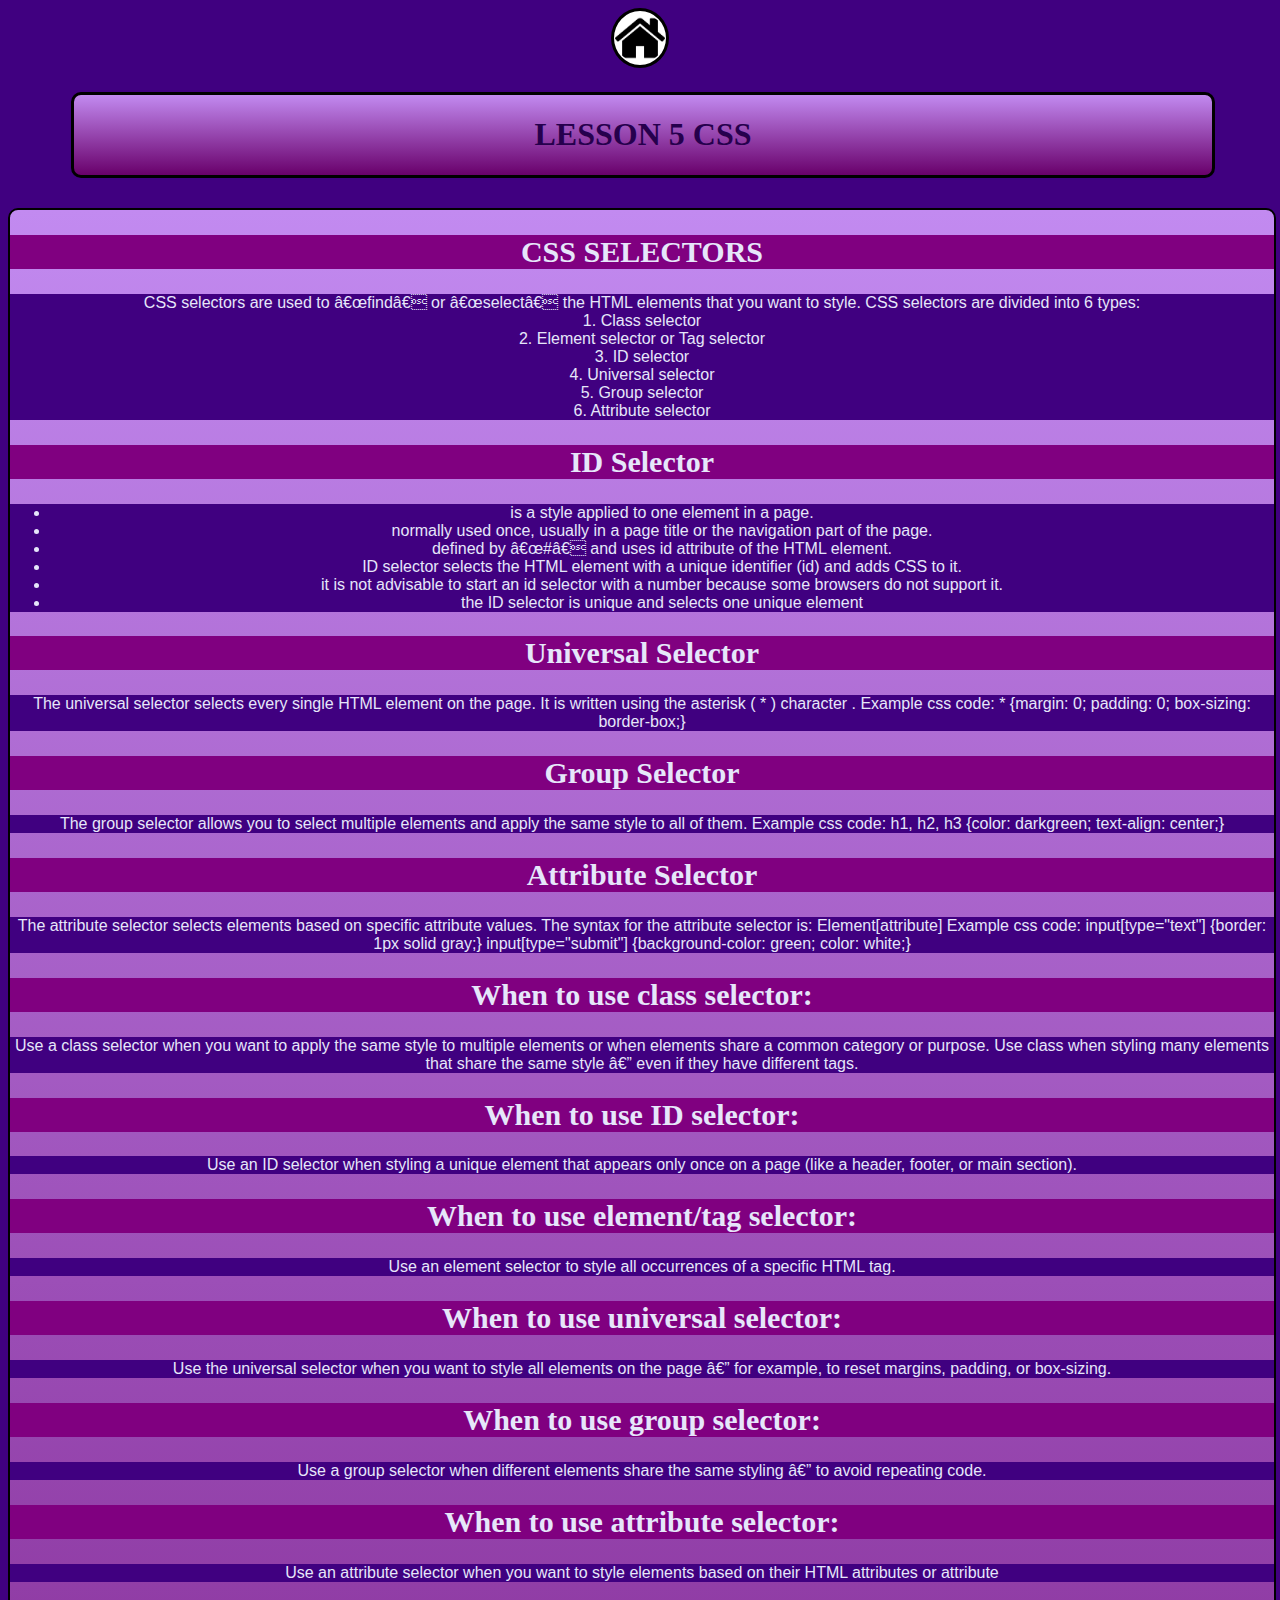
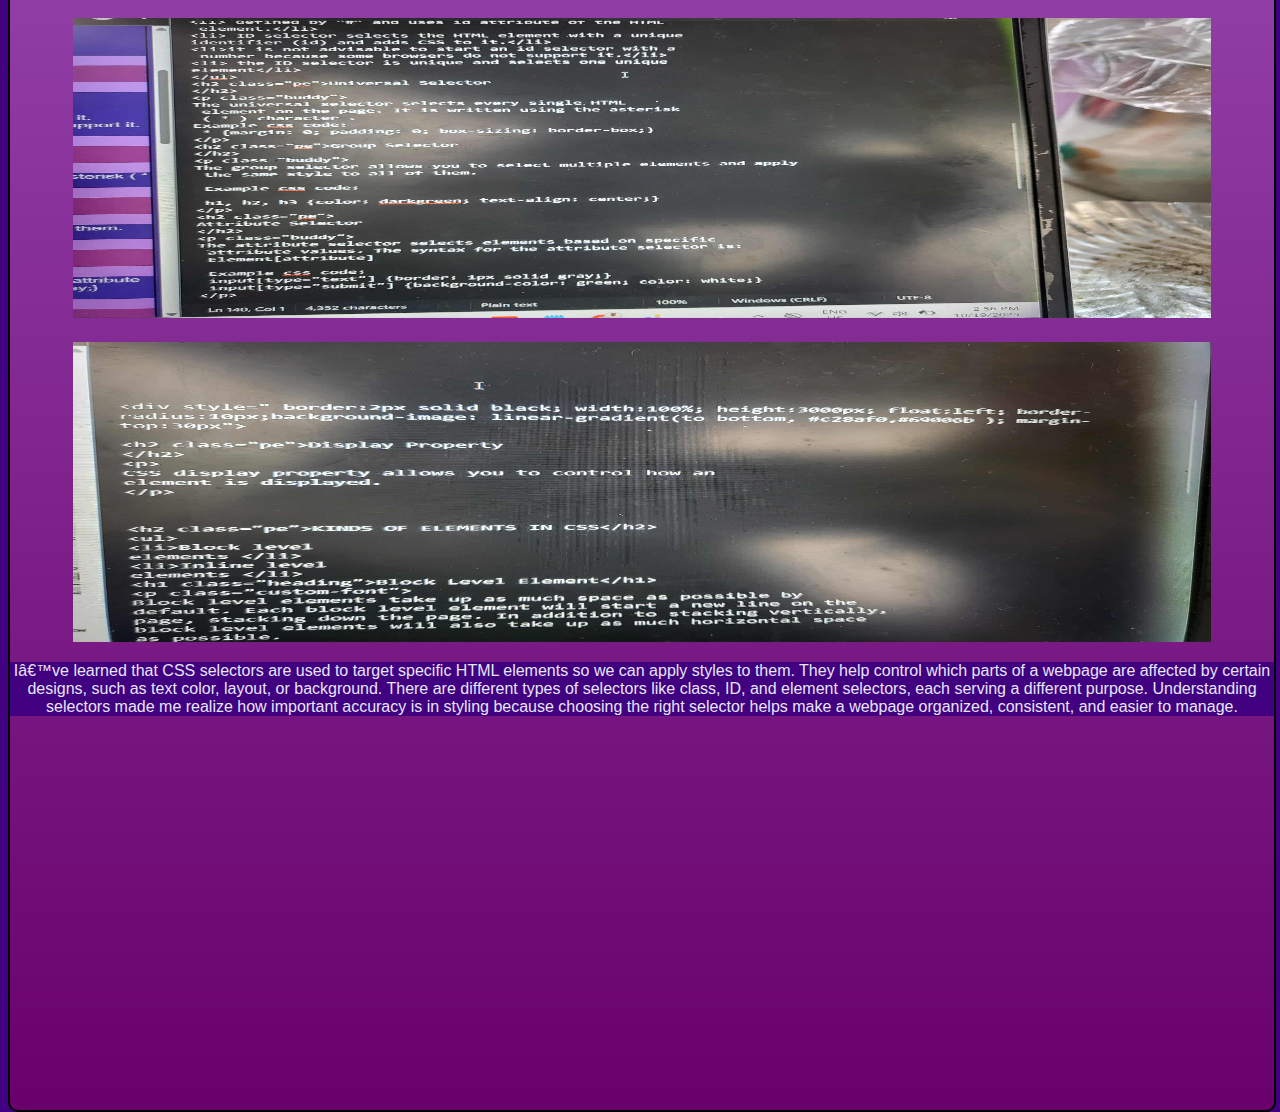
<file: LESSON5.html>
<!DOCTYPE html>
<html lang="en">
<head>
<meta charset="UTF-8>
<meta name="viewport" content="width=device-width, initial-scale=1.0">
<title>LESSON5</title>
<link rel="stylesheet" href="DESIGN.css" type="text/css">
<style tpe="text/css">

 .buddy { font-family:Arial;background-color:#400080; text-align:center;color:Lavender;}

 .heading{ font-family:"Lucida Handwriting",Cursive; color:#26004d;text-align:center;}

 .pe{font-family: "Lucida Handwriting",Cursive; text-align:center; font-size:30px;background-color:Purple; color:Lavender;}

.custom-font{font-family: font-family: "Arial", sans-serif;font-size:10spx;}
</style>
</head>

<body class="buddy">
<a href="E-Portfolio.html">
<img src="HOME.jpeg" alt="home" class="image" width="100px" height="100px">
</a>


<div style=" border:3px solid black; width:90%; height:80px; margin-top:20px; margin-left: 5%;border-radius:10px;background-image: linear-gradient(to bottom, #c28af0,#69006b );">
<h1 class="heading"> LESSON 5 CSS </h1>
</div>


<div style=" border:2px solid black; width:100%; height:2500px; float:left; border-radius:10px;background-image: linear-gradient(to bottom, #c28af0,#69006b ); margin-top:30px"> 

<h2 class="pe">CSS SELECTORS</h2>
<p class="buddy">
CSS selectors are used to “find” or “select” the HTML
elements that you want to style.
CSS selectors are divided into 6 types:<br>
1. Class selector<br>
2. Element selector or Tag selector<br>
3. ID selector<br>
4. Universal selector<br>
5. Group selector<br>
6. Attribute selector<br>
</P>


<h2 class="pe">ID Selector
</h2>
<ul class="buddy">
<li>is a style applied to one element in a page.</li>
<li> normally used once, usually in a page title or the
 navigation part of the page.</li>
<li> defined by “#” and uses id attribute of the HTML
 element.</li>
<li> ID selector selects the HTML element with a unique
identifier (id) and adds CSS to it.</li>
<li>it is not advisable to start an id selector with a
 number because some browsers do not support it.</li>
<li> the ID selector is unique and selects one unique
element</li>
</ul>
<h2 class="pe">Universal Selector
</h2>
<p class="buddy">
The universal selector selects every single HTML
 element on the page. It is written using the asterisk
 ( * ) character .
Example css code:
 * {margin: 0; padding: 0; box-sizing: border-box;}
</p>
<h2 class="pe">Group Selector
</h2>
<p class="buddy">
The group selector allows you to select multiple elements and apply
 the same style to all of them.

 Example css code:

 h1, h2, h3 {color: darkgreen; text-align: center;}
</p>
<h2 class="pe">
Attribute Selector
</h2>
<p class="buddy">
The attribute selector selects elements based on specific
 attribute values. The syntax for the attribute selector is:
 Element[attribute]

 Example css code:
 input[type="text"] {border: 1px solid gray;}
 input[type="submit"] {background-color: green; color: white;}
</p>

<h2 class="pe">When to use class selector:
</h2>
<p class="buddy">
Use a class selector when you want to apply the same style
to multiple elements or when elements share a common
category or purpose. Use class when styling many
elements that share the same style — even if they have
different tags.
</p>
<h2 class="pe">When to use ID selector:
</h2>
<p class="buddy">
Use an ID selector when styling a unique element that
appears only once on a page (like a header, footer, or main
section).
</p>
<h2 class="pe">When to use element/tag selector:
</h2>
<p class="buddy">
Use an element selector to style all occurrences of a specific
HTML tag.</p>


<h2 class="pe">When to use universal selector:
</h2>
<p class="buddy">
Use the universal selector when you want to style all
elements on the page — for example, to reset margins,
padding, or box-sizing.
</p>
<h2 class="pe">When to use group selector:
</h2>
<p class="buddy">
Use a group selector when different elements share the same
styling — to avoid repeating code.
</p>

<h2 class="pe">When to use attribute selector:
</h2>
<p class="buddy">
Use an attribute selector when you want to style elements based
on their HTML attributes or attribute
</p>

<img src="ss5.jpeg" alt="ss5" width="90%" height="300px" style="margin-left:20px;margin-top:20px;margin-right:20px;">
<img src="ss6.jpeg" alt="ss6" width="90%" height="300px" style="margin-left:20px;margin-top:20px;margin-right:20px;">


<p class="buddy">
I’ve learned that CSS selectors are used to target specific HTML elements so we can apply styles to them. They help control which parts of a webpage are affected by certain designs, such as text color, layout, or background. There are different types of selectors like class, ID, and element selectors, each serving a different purpose. Understanding selectors made me realize how important accuracy is in styling because choosing the right selector helps make a webpage organized, consistent, and easier to manage.
</p>

</div>
</body>
</html>
</file>
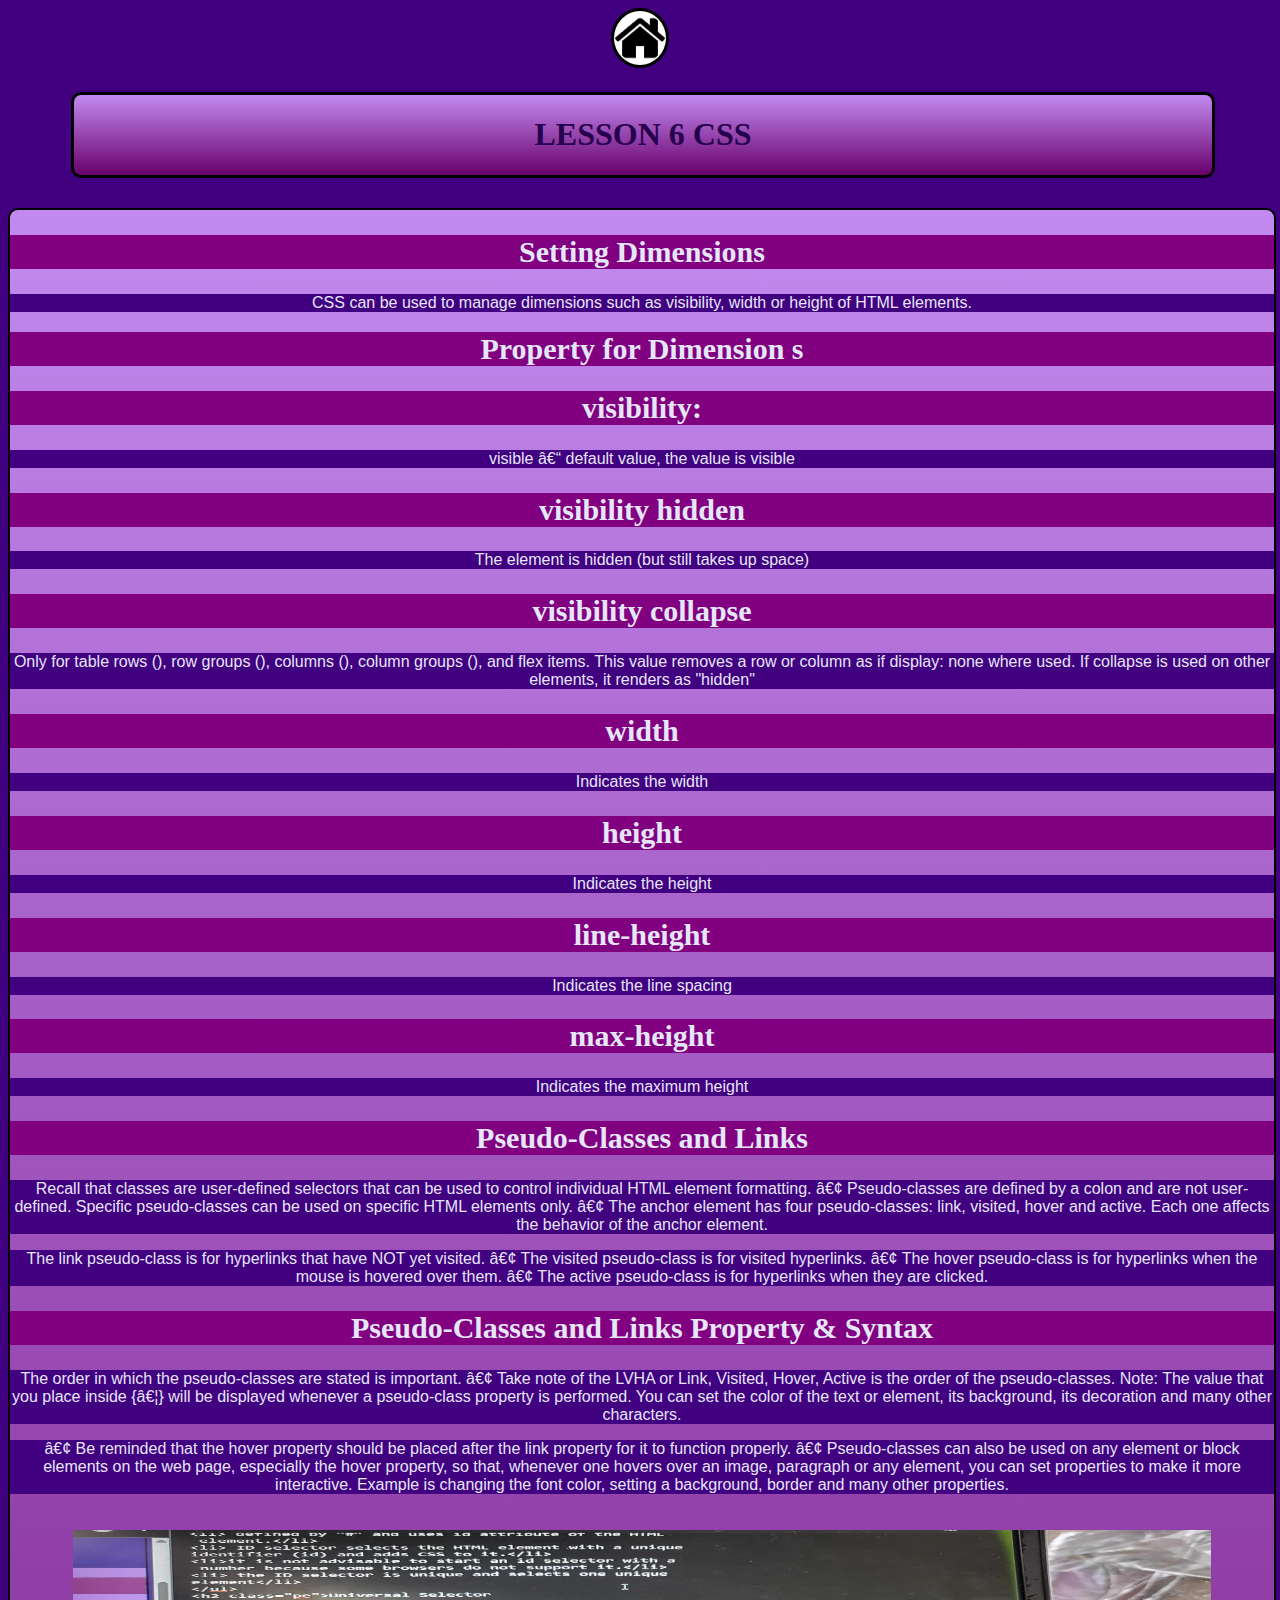
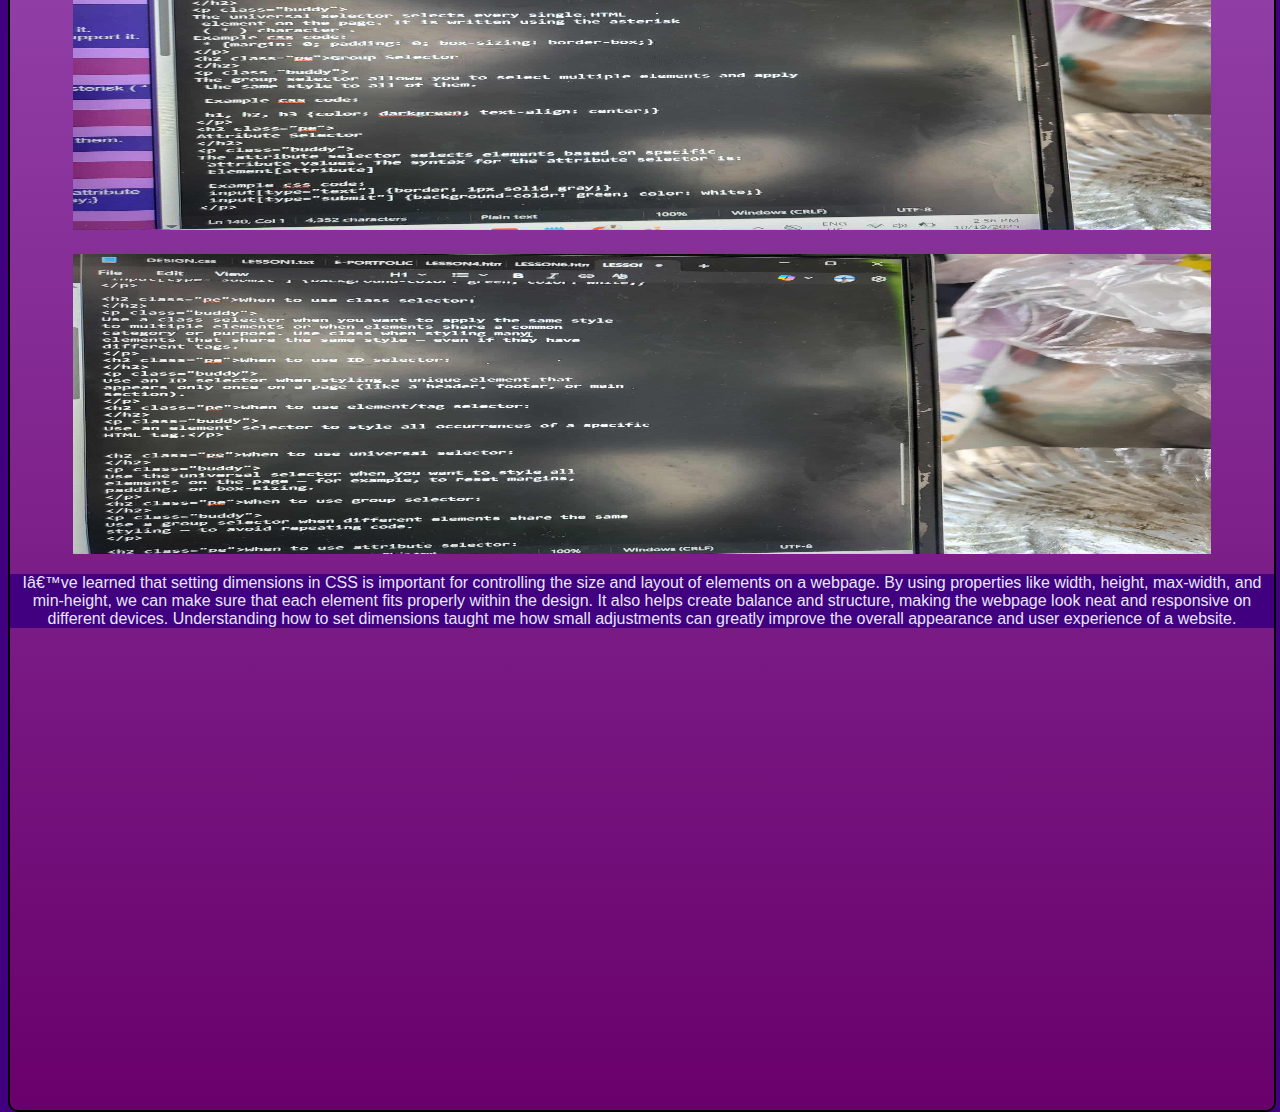
<file: LESSON6.html>
<!DOCTYPE html>
<html lang="en">
<head>
<meta charset="UTF-8>
<meta name="viewport" content="width=device-width, initial-scale=1.0">
<title>LESSON6</title>
<link rel="stylesheet" href="DESIGN.css" type="text/css">
<style tpe="text/css">

 .buddy { font-family:Arial;background-color:#400080; text-align:center;color:Lavender;}

 .heading{ font-family:"Lucida Handwriting",Cursive; color:#26004d;text-align:center;}

 .pe{font-family: "Lucida Handwriting",Cursive; text-align:center; font-size:30px;background-color:Purple; color:Lavender;}

.custom-font{font-family: font-family: "Arial", sans-serif;font-size:10spx;}
</style>
</head>

<body class="buddy">
<a href="E-Portfolio.html">
<img src="HOME.jpeg" alt="home" class="image" width="100px" height="100px">
</a>


<div style=" border:3px solid black; width:90%; height:80px; margin-top:20px; margin-left: 5%;border-radius:10px;background-image: linear-gradient(to bottom, #c28af0,#69006b );">
<h1 class="heading"> LESSON 6 CSS </h1>
</div>


<div style=" border:2px solid black; width:100%; height:2500px; float:left; border-radius:10px;background-image: linear-gradient(to bottom, #c28af0,#69006b ); margin-top:30px"> 
<h2 class="pe">Setting Dimensions
</h2>
<p class="buddy">
CSS can be used to manage dimensions such as
visibility, width or height of HTML elements.
</p>

<h1 class="pe">Property for Dimension
s</h1>

<h2 class="pe">visibility:</h2>
<p class="buddy">
visible – 
default value, the value is
visible
</p>


<h2 class="pe">visibility hidden</h2>
<p class="buddy">
 The element is hidden (but
still takes up space)


<h2 class="pe">visibility collapse</h2>
<p class="buddy">
Only for table rows (<tr>),
row groups (<tbody>), columns (<col>),
column groups (<colgroup>), and flex items.
This value removes a row or column as if
display: none where used.
If collapse is used on other elements, it
renders as "hidden"
</p>


<h2 class="pe">width</h2> 
<p class="buddy">
Indicates the width 
</p>

<h2 class="pe">height</h2>
<p class="buddy">
Indicates the height 
</p>

<h2 class="pe">line-height</h2> 
<p class="buddy">
Indicates the line spacing 
</p>

<h2 class="pe">max-height</h2>
<p class="buddy">
Indicates the maximum
height 
</p>

<h2 class="pe">Pseudo-Classes and Links
</h2>

<p class="buddy">
Recall that classes are user-defined selectors that
can be used to control individual HTML element
formatting.
• Pseudo-classes are defined by a colon and are not
user-defined. Specific pseudo-classes can be used
on specific HTML elements only.
• The anchor element has four pseudo-classes: link,
visited, hover and active. Each one affects the
behavior of the anchor element.
</p>

<p class="buddy">
The link pseudo-class is for hyperlinks that have
NOT yet visited.
• The visited pseudo-class is for visited hyperlinks.
• The hover pseudo-class is for hyperlinks when the
mouse is hovered over them.
• The active pseudo-class is for hyperlinks when
they are clicked.
</p>

<h2 class="pe">Pseudo-Classes and Links Property & Syntax
</h2>
<p class="buddy">
The order in which the pseudo-classes are stated is
important.
• Take note of the LVHA or Link, Visited, Hover,
Active is the order of the pseudo-classes.
Note: The value that you place inside {…} will be
displayed whenever a pseudo-class property is
performed. You can set the color of the text or
element, its background, its decoration and many
other characters.
</p>

<p class="buddy">
• Be reminded that the hover property should be
placed after the link property for it to function
properly.
• Pseudo-classes can also be used on any element or
block elements on the web page, especially the hover
property, so that, whenever one hovers over an
image, paragraph or any element, you can set
properties to make it more interactive. Example is
changing the font color, setting a background,
border and many other properties.
</p>


<img src="ss7.jpeg" alt="ss2" width="90%" height="300px" style="margin-left:20px;margin-top:20px;margin-right:20px;">
<img src="ss8.jpeg" alt="ss2" width="90%" height="300px" style="margin-left:20px;margin-top:20px;margin-right:20px;">


<p class="buddy">
I’ve learned that setting dimensions in CSS is important for controlling the size and layout of elements on a webpage. By using properties like width, height, max-width, and min-height, we can make sure that each element fits properly within the design. It also helps create balance and structure, making the webpage look neat and responsive on different devices. Understanding how to set dimensions taught me how small adjustments can greatly improve the overall appearance and user experience of a website.
</p>
</div>
</body>
</html>
</file>
<file: DESIGN.css>
.button { padding:.1rem 2rem;  border-radius: 10px;  text-decoration:none;color:#26004d;font-size:30px; background-image: linear-gradient(to bottom, white,purple ); width:40%; height:20%; margin-bottom:30%;}

.button:hover { padding: 1rem 2rem;  border-radius: 10px;  text-decoration:none; color:#26004d;  font-weight:bold;;font-size:40px;background-image: linear-gradient(to bottom, white,purple );  width:40%; height:20%;}

.image {width:50px;height:50px; border: 3px solid black;border-radius: 50%;padding: 2px 1px;background-color: white;}


.self {width:5%;height:5%;border: 2px solid black;border-radius: 50%;display:block;margin: auto;}
</file>
